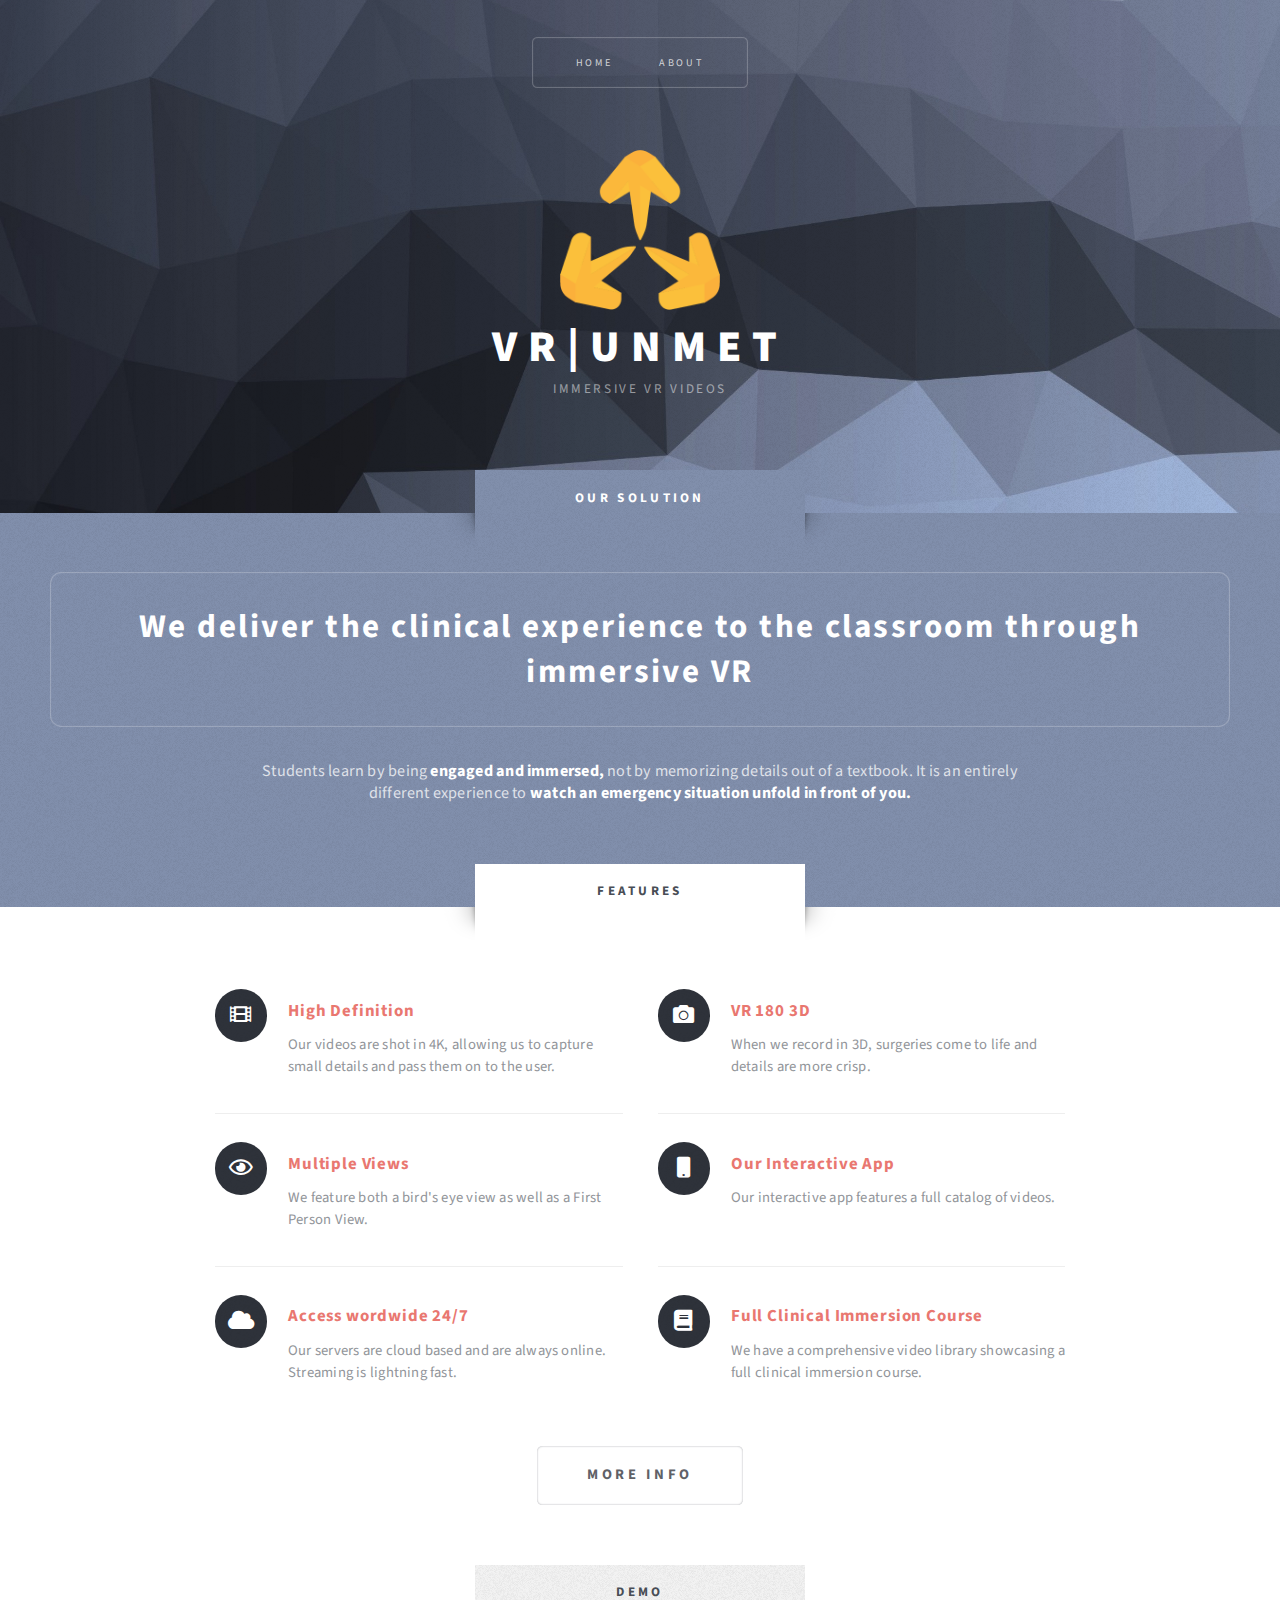
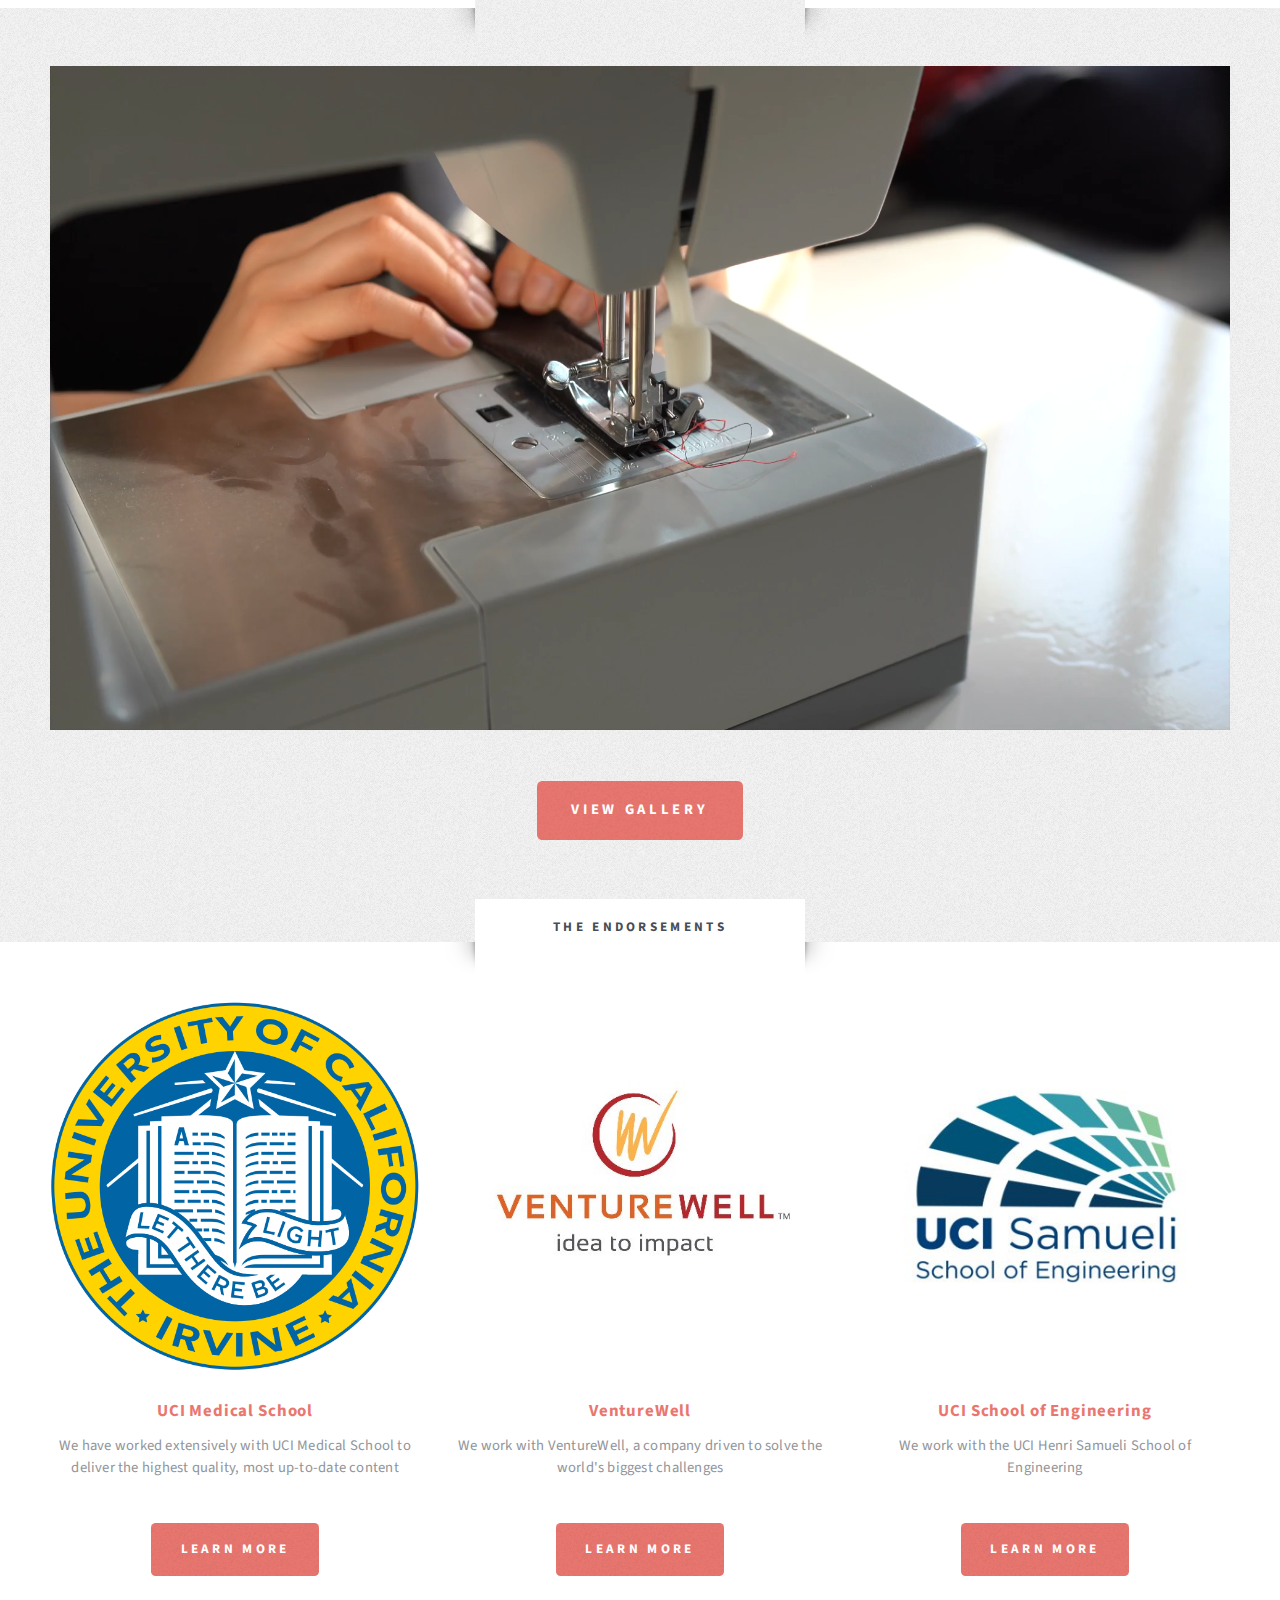
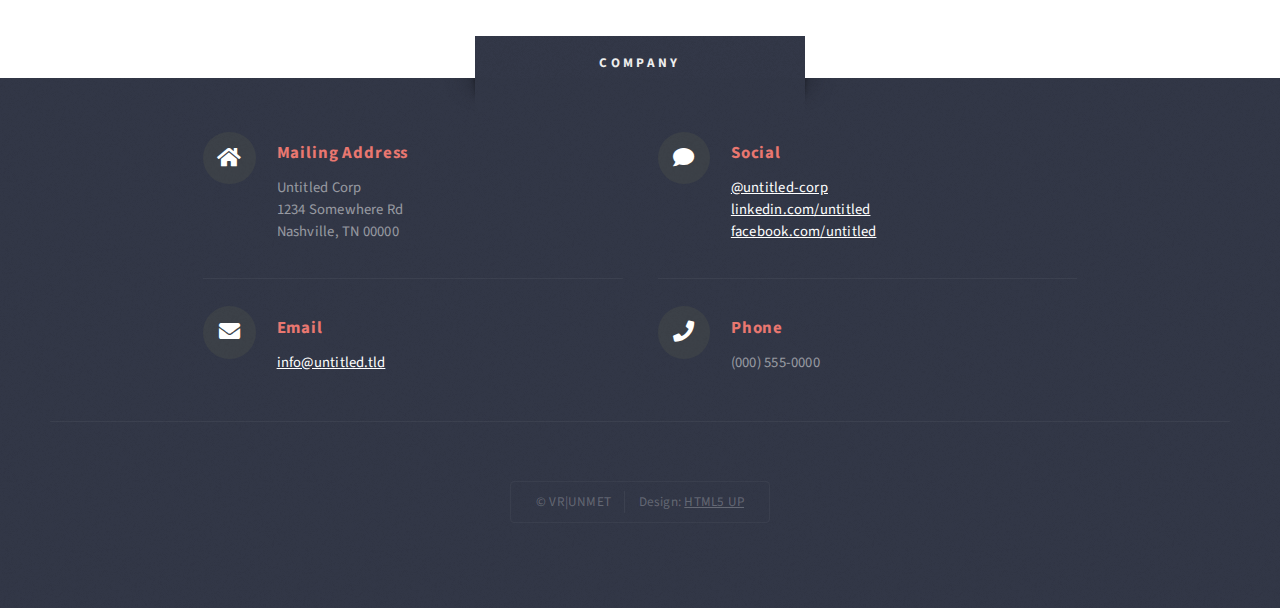
<file: index.html>
<!DOCTYPE HTML>
<!--
	Escape Velocity by HTML5 UP
	html5up.net | @ajlkn
	Free for personal and commercial use under the CCA 3.0 license (html5up.net/license)
-->
<html>
	<head>
		<title>VR|UNMET</title>
		<meta charset="utf-8" />
		<meta name="viewport" content="width=device-width, initial-scale=1, user-scalable=no" />
		<meta property="og:title" content="VR|UNMET">
		<meta property="og:image" content="images/polymesh_bg.jpg">
		
		<link rel="stylesheet" href="assets/css/main.css" />
	</head>
	<body class="homepage is-preload">
		<div id="page-wrapper">

			<!-- Header -->
				<section id="header" class="wrapper">

					<!-- Logo -->
						
					<!-- Nav -->
						<nav id="nav">
							<ul>
								<li class="current"><a href="index.html">Home</a></li>
								<!-- 
<li>
									<a href="#">Dropdown</a>
									<ul>
										<li><a href="#">Lorem ipsum</a></li>
										<li><a href="#">Magna veroeros</a></li>
										<li><a href="#">Etiam nisl</a></li>
										<li>
											<a href="#">Sed consequat</a>
											<ul>
												<li><a href="#">Lorem dolor</a></li>
												<li><a href="#">Amet consequat</a></li>
												<li><a href="#">Magna phasellus</a></li>
												<li><a href="#">Etiam nisl</a></li>
												<li><a href="#">Sed feugiat</a></li>
											</ul>
										</li>
										<li><a href="#">Nisl tempus</a></li>
									</ul>
								</li>
 -->
								<li><a href="about.html">About</a></li>
							</ul>
						</nav>

						<div id="logo">
							<div class="logo-div">
								<img class="logo-img" src="Logo.png">
							</div>
							<h1><a href="index.html">VR|UNMET</a></h1>
							<p>Immersive VR Videos</p>
						</div>


				</section>

			<!-- Intro -->
				<section id="intro" class="wrapper style1">
					<div class="title">Our Solution</div>
					<div class="container">
						<!-- <p class="style1">Students are widely limited in gaining clinical experience</p> -->
						<p class="style2">
							We deliver the clinical experience to the classroom through immersive VR<br class="mobile-hide" />
						</p>
						<p class="style3">Students learn by being <strong>engaged and immersed,</strong> not by memorizing details out of a textbook. It is an entirely different experience to <strong>watch an emergency situation unfold in front of you.</strong>
						<!--
						<ul class="actions">
							<li><a href="#" class="button style3 large">DEMO</a></li>
						</ul>
						-->
					</div>
				</section>

			<!-- Main -->
				<section id="main" class="wrapper style2">
					<div class="title">Features</div>
					<div class="container">
						<p class="style1"></p>

						<!-- Image
							<a href="#" class="image featured">
								<img src="images/pic01.jpg" alt="" />
							</a>
						-->

						<!-- Features -->
							<section id="features">
								<!-- 
								<header class="style1">
									<h2>Features</h2>
									<p>what sets us apart</p>
								</header>
								-->
								<div class="feature-list">
									<div class="row">
										<div class="col-6 col-12-medium">
											<section>
												<h3 class="icon solid fa-film">High Definition</h3>
												<p>Our videos are shot in 4K, allowing us to capture small details and pass them on to the user.</p>
											</section>
										</div>
										<div class="col-6 col-12-medium">
											<section>
												<h3 class="icon solid fa-camera">VR 180 3D</h3>
												<p>When we record in 3D, surgeries come to life and details are more crisp.</p>
											</section>
										</div>
										<div class="col-6 col-12-medium">
											<section>
												<h3 class="icon fa-eye">Multiple Views</h3>
												<p>We feature both a bird's eye view as well as a First Person View.</p>
											</section>
										</div>
										<div class="col-6 col-12-medium">
											<section>
												<h3 class="icon solid fa-mobile">Our Interactive App</h3>
												<p>Our interactive app features a full catalog of videos.</p>
											</section>
										</div>
										<div class="col-6 col-12-medium">
											<section>
												<h3 class="icon solid fa-cloud">Access wordwide 24/7</h3>
												<p>Our servers are cloud based and are always online. Streaming is lightning fast.</p>
											</section>
										</div>
										<div class="col-6 col-12-medium">
											<section>
												<h3 class="icon solid fa-book">Full Clinical Immersion Course</h3>
												<p>We have a comprehensive video library showcasing a full clinical immersion course.</p>
											</section>
										</div>
									</div>
								</div>
								<ul class="actions special">
									<!-- <li><a href="#" class="button style1 large">Get Started</a></li> -->
									<li><a href="about.html" class="button style2 large">More Info</a></li>
								</ul>
							</section>

					</div>
				</section>

			<!-- Demo -->
				<section id="demovideo" class="wrapper style3">
					<div class="title">Demo</div>
					<div class="container">
						<video autoplay muted loop>
							<source src="demovid.mp4" type="video/mp4">
							Your browser does not support HTML5 video
						</video>
					</div>
					<ul class="actions special">
						<li><a href="https://www.youtube.com/watch?v=zEWAMTnzPKs" class="button style1 large">View Gallery</a></li>
					</ul>
				</section>

			<!-- Highlights -->
				<section id="highlights" class="wrapper style2">
					<div class="title">The Endorsements</div>
					<div class="container">
						<div class="row aln-center">
							<div class="col-4 col-12-small">
								<section class="highlight">
									<a href="#" class="image featured"><img src="images/ucimedicine.png" alt="" /></a>
									<h3><a href="#">UCI Medical School</a></h3>
									<p>We have worked extensively with UCI Medical School to deliver the highest quality, most up-to-date content</p>
									<ul class="actions">
										<li><a href="https://www.som.uci.edu/" class="button style1">Learn More</a></li>
									</ul>
								</section>
							</div>
							<div class="col-4 col-12-small">
								<section class="highlight">
									<a href="#" class="image featured"><img src="images/venturewell.jpg" alt="" /></a>
									<h3><a href="#">VentureWell</a></h3>
									<p>We work with VentureWell, a company driven to solve the world's biggest challenges</p>
									<ul class="actions">
										<li><a href="https://venturewell.org/" class="button style1">Learn More</a></li>
									</ul>
								</section>
							</div>
							<div class="col-4 col-12-small">
								<section class="highlight">
									<a href="#" class="image featured"><img src="images/samueli.jpg" alt="" /></a>
									<h3><a href="#">UCI School of Engineering</a></h3>
									<p>We work with the UCI Henri Samueli School of Engineering</p>
									<ul class="actions">
										<li><a href="https://engineering.uci.edu/" class="button style1">Learn More</a></li>
									</ul>
								</section>
							</div>
						</div>
					</div>
				</section>

			<!-- Footer -->
				<section id="footer" class="wrapper">
					<div class="title">Company</div>
					<div class="container">
<!-- 
						<header class="style1">
							<h2>Want to get in touch?</h2>
						</header>
 -->
						<div class="row">

								<!-- Contact -->
									<section class="feature-list large">
										<div class="row">
											<div class="col-6 col-12-small">
												<section>
													<h3 class="icon solid fa-home">Mailing Address</h3>
													<p>
														Untitled Corp<br />
														1234 Somewhere Rd<br />
														Nashville, TN 00000
													</p>
												</section>
											</div>
											<div class="col-6 col-12-small">
												<section>
													<h3 class="icon solid fa-comment">Social</h3>
													<p>
														<a href="#">@untitled-corp</a><br />
														<a href="#">linkedin.com/untitled</a><br />
														<a href="#">facebook.com/untitled</a>
													</p>
												</section>
											</div>
											<div class="col-6 col-12-small">
												<section>
													<h3 class="icon solid fa-envelope">Email</h3>
													<p>
														<a href="#">info@untitled.tld</a>
													</p>
												</section>
											</div>
											<div class="col-6 col-12-small">
												<section>
													<h3 class="icon solid fa-phone">Phone</h3>
													<p>
														(000) 555-0000
													</p>
												</section>
											</div>
										</div>
									</section>

						</div>
						<div id="copyright">
							<ul>
								<li>&copy; VR|UNMET</li><li>Design: <a href="http://html5up.net">HTML5 UP</a></li>
							</ul>
						</div>
					</div>
				</section>

		</div>

		<!-- Scripts -->
			<script src="assets/js/jquery.min.js"></script>
			<script src="assets/js/jquery.dropotron.min.js"></script>
			<script src="assets/js/browser.min.js"></script>
			<script src="assets/js/breakpoints.min.js"></script>
			<script src="assets/js/util.js"></script>
			<script src="assets/js/main.js"></script>

	</body>
</html>
</file>
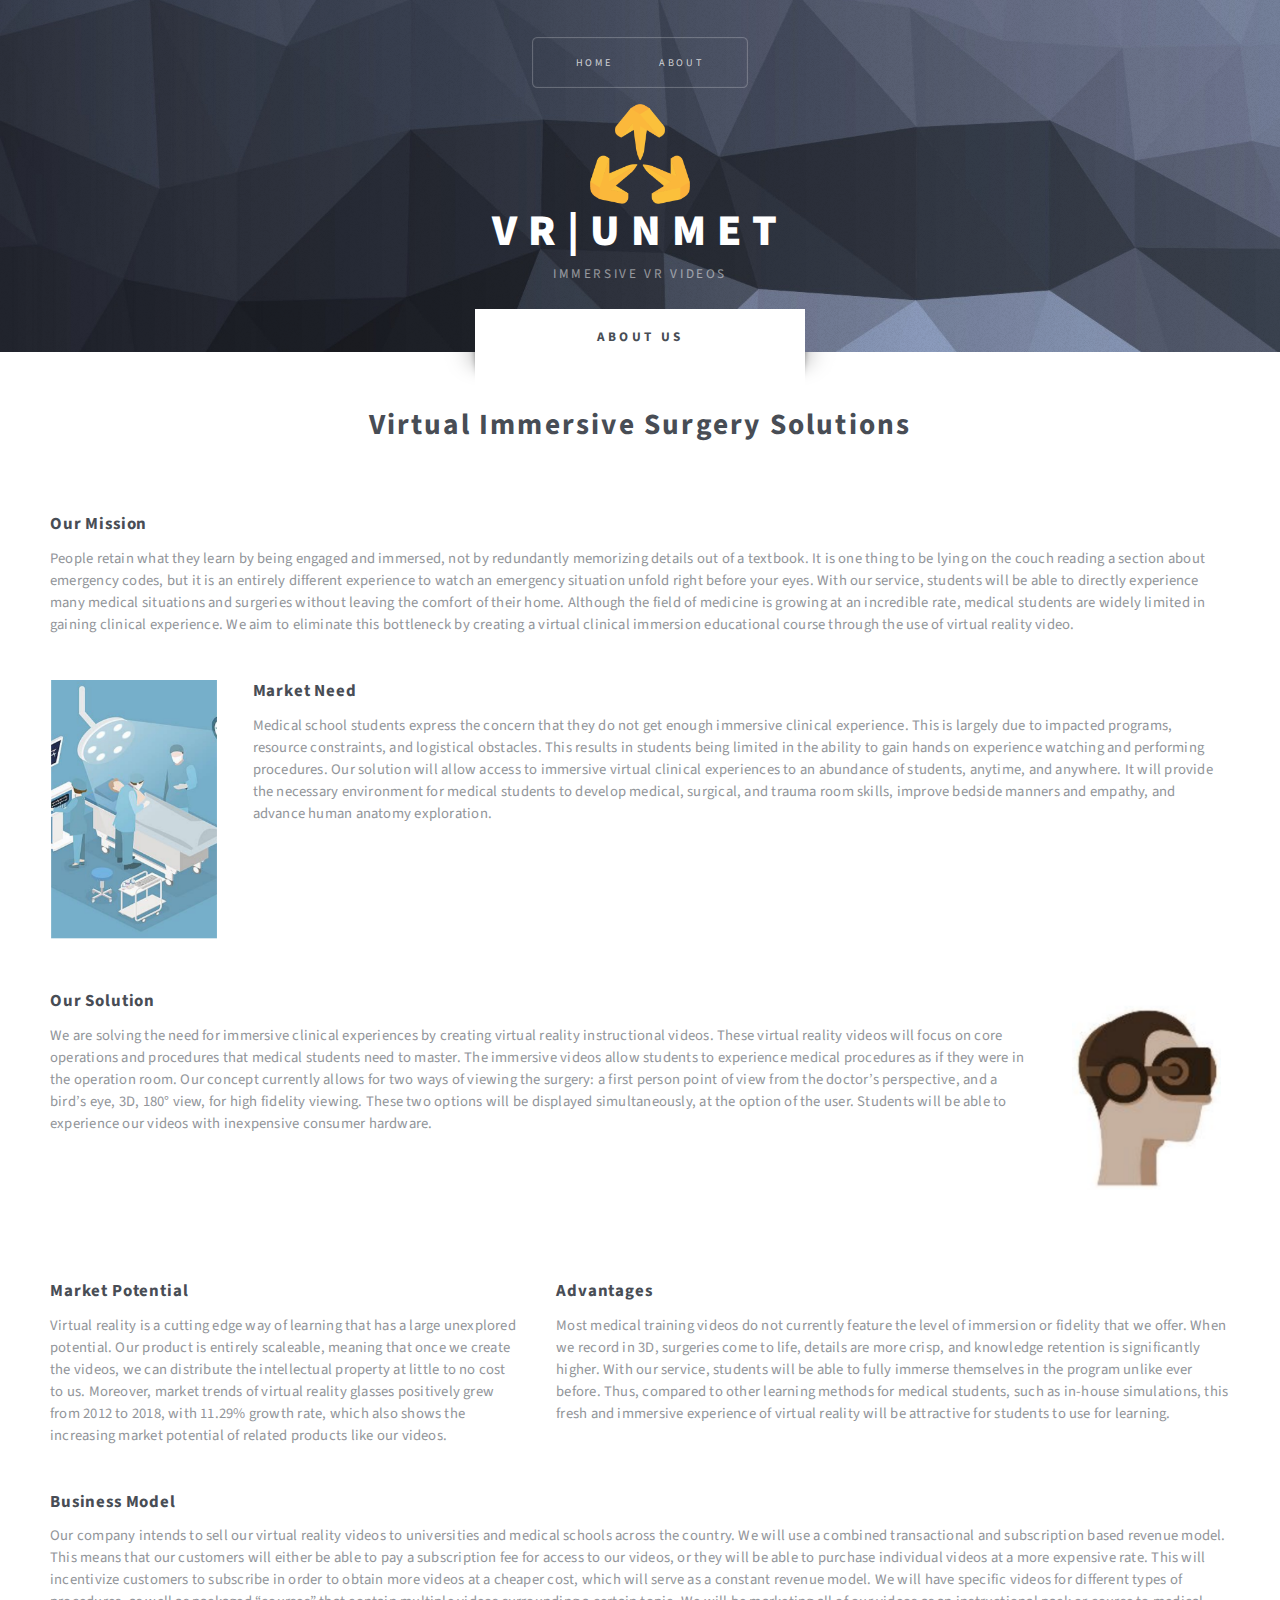
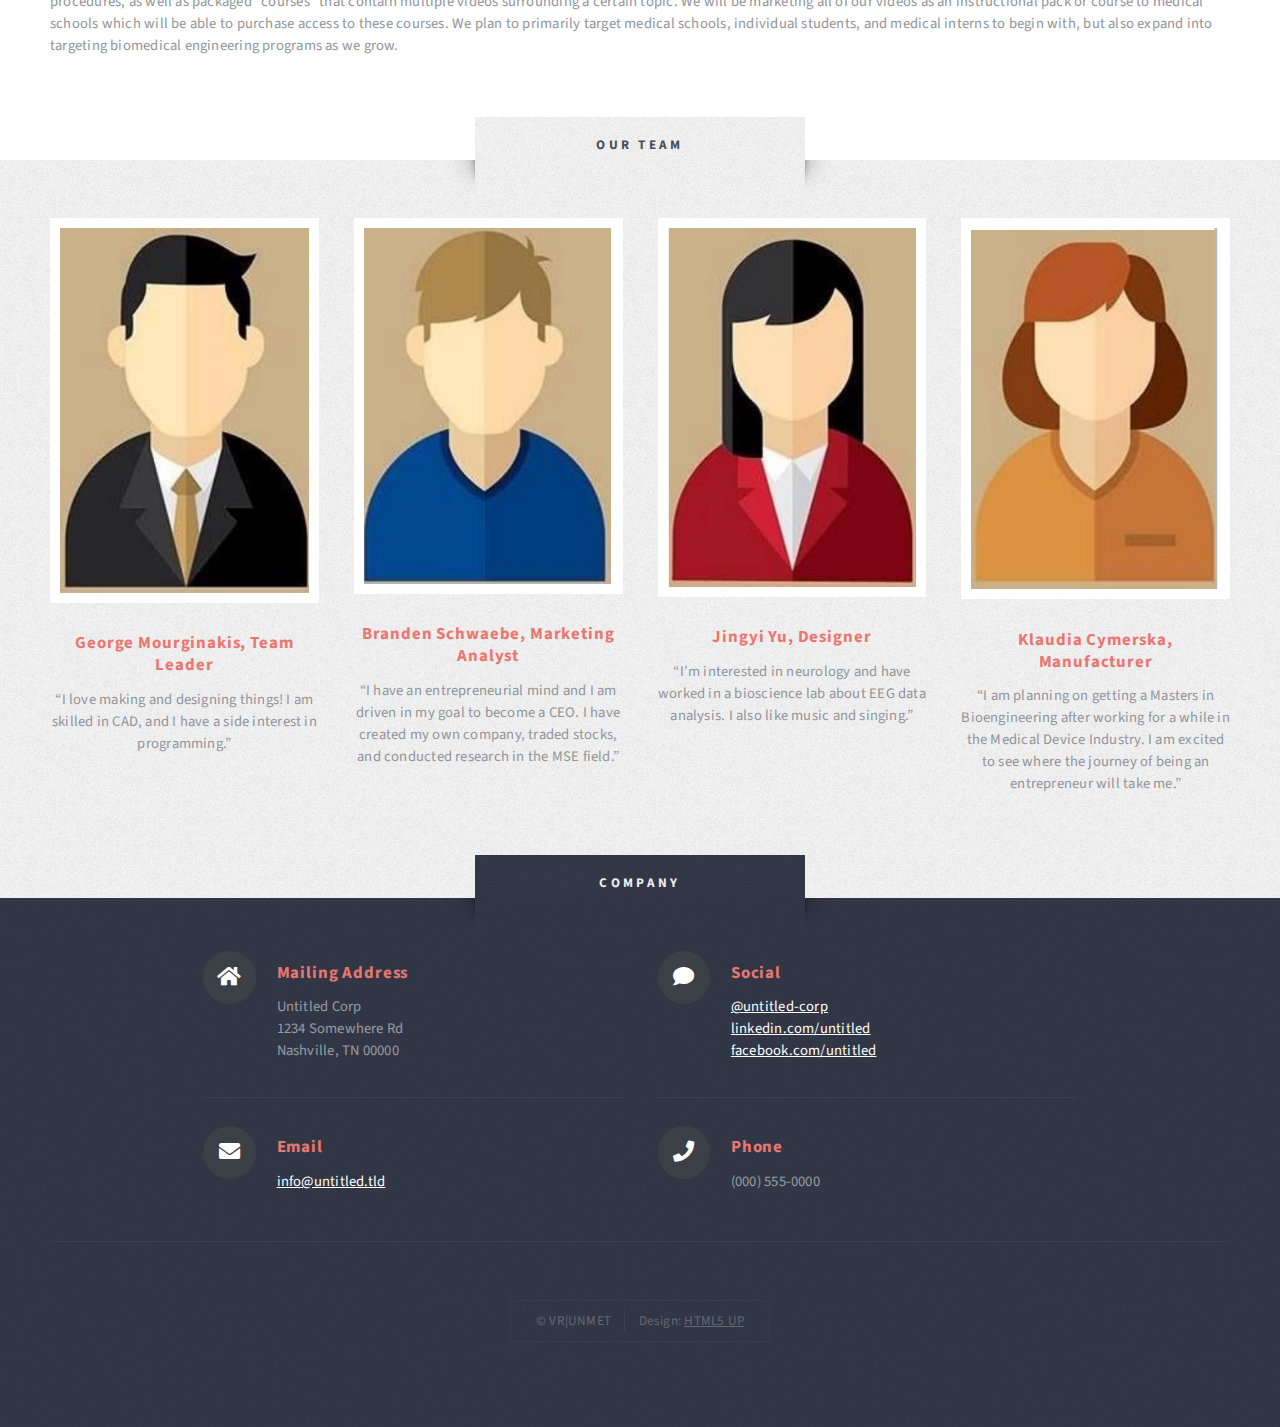
<file: about.html>
<!DOCTYPE HTML>
<!--
	Escape Velocity by HTML5 UP
	html5up.net | @ajlkn
	Free for personal and commercial use under the CCA 3.0 license (html5up.net/license)
-->
<html>
	<head>
		<title>No Sidebar - Escape Velocity by HTML5 UP</title>
		<meta charset="utf-8" />
		<meta name="viewport" content="width=device-width, initial-scale=1, user-scalable=no" />
		<link rel="stylesheet" href="assets/css/main.css" />
	</head>
	<body class="no-sidebar is-preload">
		<div id="page-wrapper">

			<!-- Header -->
				<section id="header" class="wrapper">

					<!-- Logo -->
						<div id="logo">
							<div class="logo-div">
								<img class="logo-img-about" src="Logo.png">
							</div>
							<h1><a href="index.html">VR|UNMET</a></h1>
							<p>Immersive VR Videos</p>
						</div>

					<!-- Nav -->
						<nav id="nav">
							<ul>
								<li><a href="index.html">Home</a></li>
<!-- 
								<li>
									<a href="#">Dropdown</a>
									<ul>
										<li><a href="#">Lorem ipsum</a></li>
										<li><a href="#">Magna veroeros</a></li>
										<li><a href="#">Etiam nisl</a></li>
										<li>
											<a href="#">Sed consequat</a>
											<ul>
												<li><a href="#">Lorem dolor</a></li>
												<li><a href="#">Amet consequat</a></li>
												<li><a href="#">Magna phasellus</a></li>
												<li><a href="#">Etiam nisl</a></li>
												<li><a href="#">Sed feugiat</a></li>
											</ul>
										</li>
										<li><a href="#">Nisl tempus</a></li>
									</ul>
								</li>
 -->
								<li class="current"><a href="about.html">About</a></li>
							</ul>
						</nav>

				</section>

			<!-- Main -->
				<div id="main" class="wrapper style2">
					<div class="title">About Us</div>
					<div class="container">

						<!-- Content -->
							<div id="content">
								<article class="box post">
									<header class="style1">
										<h2>Virtual Immersive Surgery Solutions</h2>
									</header>
									
									<div class="row">
										<div class="col-12-small col-12-medium col-12">
											<section>
												<h2 class="style1">Our Mission</h2>
												<p>People retain what they learn by being engaged and immersed, not by
												redundantly memorizing details out of a textbook. It is one thing to be lying
												on the couch reading a section about emergency codes, but it is an entirely
												different experience to watch an emergency situation unfold right before your
												eyes. With our service, students will be able to directly experience many
												medical situations and surgeries without leaving the comfort of their home.
												Although the field of medicine is growing at an incredible rate, medical
												students are widely limited in gaining clinical experience. We aim to
												eliminate this bottleneck by creating a virtual clinical immersion educational
												course through the use of virtual reality video.</p>
											</section>
										</div>
									</div>
									<br><br>
									
									<div class="row">
										<div class="col-4-medium col-8-small col-2">
											<section>
												<img class="image featured" src="images/surgery_room_vector.png" alt=""/>
											</section>
										</div>
										<div class="col-8-medium col-12-small col-10">
											<section>
												<h2 class="style1">Market Need</h2>
												<p>Medical school students express the concern that they do not get enough
												immersive clinical experience. This is largely due to impacted programs,
												resource constraints, and logistical obstacles. This results in students
												being limited in the ability to gain hands on experience watching and
												performing procedures. Our solution will allow access to immersive virtual
												clinical experiences to an abundance of students, anytime, and anywhere.
												It will provide the necessary environment for medical students to develop
												medical, surgical, and trauma room skills, improve bedside manners and empathy,
												and advance human anatomy exploration.</p>
											</section>
										</div>
									</div>
									<br>
									
									<div class="row">
										<div class="col-8-medium col-12-small col-10">
											<section>
												<h2 class="style1">Our Solution</h2>
												<p>We are solving the need for immersive clinical experiences by creating
												virtual reality instructional videos. These virtual reality videos will focus 
												on core operations and procedures that medical students need to master. The
												immersive videos allow students to experience medical procedures as if they were
												in the operation room. Our concept currently allows for two ways of viewing the
												surgery: a first person point of view from the doctor’s perspective, and a bird’s
												eye, 3D, 180° view, for high fidelity viewing. These two options will be displayed
												simultaneously, at the option of the user. Students will be able to experience our
												videos with inexpensive consumer hardware.</p>
											</section>
										</div>
										<div class="col-4-medium col-6-small col-2">
											<section>
												<img class="image featured" src="images/vr_vector.png" alt=""/>
											</section>
										</div>
									</div>
									<br><br>
									
									<div class="row">
										<div class="col-5-medium col-12-small col-5">
											<section>
												<h2 class="style1">Market Potential</h2>
												<p>Virtual reality is a cutting edge way of learning that has a large unexplored
												potential. Our product is entirely scaleable, meaning that once we create the videos,
												we can distribute the intellectual property at little to no cost to us. Moreover,
												market trends of virtual reality glasses positively grew from 2012 to 2018, with 11.29%
												growth rate, which also shows the increasing market potential of related products like
												our videos.</p>
											</section>
										</div>
										<div class="col-7-medium col-12-small col-7">
											<section>
												<h2 class="style1">Advantages</h2>
												<p>Most medical training videos do not currently feature the level of immersion
												or fidelity that we offer. When we record in 3D, surgeries come to life, details
												are more crisp, and knowledge retention is significantly higher. With our service,
												students will be able to fully immerse themselves in the program unlike ever before.
												Thus, compared to other learning methods for medical students, such as in-house
												simulations, this fresh and immersive experience of virtual reality will be attractive
												for students to use for learning.</p>
											</section>
										</div>
									</div>
									<br><br>

									<div class="row">
										<div class="col-12-medium col-12-small col-12">
											<section>
												<h2 class="style1">Business Model</h2>
												<p>Our company intends to sell our virtual reality videos to universities and medical
												schools across the country. We will use a combined transactional and subscription
												based revenue model. This means that our customers will either be able to pay a 
												subscription fee for access to our videos, or they will be able to purchase individual
												videos at a more expensive rate. This will incentivize customers to subscribe in order
												to obtain more videos at a cheaper cost, which will serve as a constant revenue model.
												We will have specific videos for different types of procedures, as well as packaged
												“courses” that contain multiple videos surrounding a certain topic. We will be marketing
												all of our videos as an instructional pack or course to medical schools which will be
												able to purchase access to these courses. We plan to primarily target medical schools,
												individual students, and medical interns to begin with, but also expand into targeting
												biomedical engineering programs as we grow.</p>
											</section>
										</div>
									</div>
																	
								</article>
								
							</div>

					</div>
				</div>

			<!-- Highlights -->
				<section id="highlights" class="wrapper style3">
					<div class="title">Our Team</div>
					<div class="container">
						<div class="row aln-center">
							<div class="col-3 col-3-large col-6-small">
								<section class="highlight">
									<a href="#" class="image featured"><img src="images/george_vector.png" alt="" /></a>
									<h3><a href="#">George Mourginakis, Team Leader</a></h3>
									<p>“I love making and designing things! I am skilled in CAD,
									and I have a side interest in programming.”</p>
								</section>
							</div>
							<div class="col-3 col-3-large col-6-small">
								<section class="highlight">
									<a href="#" class="image featured"><img src="images/branden_vector.png" alt="" /></a>
									<h3><a href="#">Branden Schwaebe, Marketing Analyst</a></h3>
									<p>“I have an entrepreneurial mind and I am driven in my
									goal to become a CEO. I have created my own company,
									traded stocks, and conducted research in the MSE field.”</p>
								</section>
							</div>
							<div class="col-3 col-3-large col-6-small">
								<section class="highlight">
									<a href="#" class="image featured"><img src="images/jingyi_vector.png" alt="" /></a>
									<h3><a href="#">Jingyi Yu, Designer</a></h3>
									<p>“I’m interested in neurology and have worked in a bioscience
									lab about EEG data analysis. I also like music and singing.”</p>
								</section>
							</div>
							<div class="col-3 col-3-large col-6-small">
								<section class="highlight">
									<a href="#" class="image featured"><img src="images/klaudia_vector.png" alt=""/></a>
									<h3><a href="#">Klaudia Cymerska, Manufacturer</a></h3>
									<p>“I am planning on getting a Masters in Bioengineering after
									working for a while in the Medical Device Industry. I am excited to
									see where the journey of being an entrepreneur will take me.”</p>
								</section>
							</div>
						</div>
					</div>
				</section>

			<!-- Footer -->
				<section id="footer" class="wrapper">
					<div class="title">Company</div>
					<div class="container">
<!-- 
						<header class="style1">
							<h2>Want to get in touch?</h2>
						</header>
 -->
						<div class="row">

								<!-- Contact -->
									<section class="feature-list large">
										<div class="row">
											<div class="col-6 col-12-small">
												<section>
													<h3 class="icon solid fa-home">Mailing Address</h3>
													<p>
														Untitled Corp<br />
														1234 Somewhere Rd<br />
														Nashville, TN 00000
													</p>
												</section>
											</div>
											<div class="col-6 col-12-small">
												<section>
													<h3 class="icon solid fa-comment">Social</h3>
													<p>
														<a href="#">@untitled-corp</a><br />
														<a href="#">linkedin.com/untitled</a><br />
														<a href="#">facebook.com/untitled</a>
													</p>
												</section>
											</div>
											<div class="col-6 col-12-small">
												<section>
													<h3 class="icon solid fa-envelope">Email</h3>
													<p>
														<a href="#">info@untitled.tld</a>
													</p>
												</section>
											</div>
											<div class="col-6 col-12-small">
												<section>
													<h3 class="icon solid fa-phone">Phone</h3>
													<p>
														(000) 555-0000
													</p>
												</section>
											</div>
										</div>
									</section>

						</div>
						<div id="copyright">
							<ul>
								<li>&copy; VR|UNMET</li><li>Design: <a href="http://html5up.net">HTML5 UP</a></li>
							</ul>
						</div>
					</div>
				</section>

		</div>

		<!-- Scripts -->
			<script src="assets/js/jquery.min.js"></script>
			<script src="assets/js/jquery.dropotron.min.js"></script>
			<script src="assets/js/browser.min.js"></script>
			<script src="assets/js/breakpoints.min.js"></script>
			<script src="assets/js/util.js"></script>
			<script src="assets/js/main.js"></script>

	</body>
</html>
</file>
<file: assets/css/main.css>
@import url("fontawesome-all.min.css");
@import url("https://fonts.googleapis.com/css?family=Source+Sans+Pro:400,400italic,700,900");

/*
	Escape Velocity by HTML5 UP
	html5up.net | @ajlkn
	Free for personal and commercial use under the CCA 3.0 license (html5up.net/license)
*/

html, body, div, span, applet, object,
iframe, h1, h2, h3, h4, h5, h6, p, blockquote,
pre, a, abbr, acronym, address, big, cite,
code, del, dfn, em, img, ins, kbd, q, s, samp,
small, strike, strong, sub, sup, tt, var, b,
u, i, center, dl, dt, dd, ol, ul, li, fieldset,
form, label, legend, table, caption, tbody,
tfoot, thead, tr, th, td, article, aside,
canvas, details, embed, figure, figcaption,
footer, header, hgroup, menu, nav, output, ruby,
section, summary, time, mark, audio, video {
	margin: 0;
	padding: 0;
	border: 0;
	font-size: 100%;
	font: inherit;
	vertical-align: baseline;}

article, aside, details, figcaption, figure,
footer, header, hgroup, menu, nav, section {
	display: block;}

body {
	line-height: 1;
}

ol, ul {
	list-style: none;
}

blockquote, q {
	quotes: none;
}

	blockquote:before, blockquote:after, q:before, q:after {
		content: '';
		content: none;
	}

table {
	border-collapse: collapse;
	border-spacing: 0;
}

body {
	-webkit-text-size-adjust: none;
}

mark {
	background-color: transparent;
	color: inherit;
}

input::-moz-focus-inner {
	border: 0;
	padding: 0;
}

input, select, textarea {
	-moz-appearance: none;
	-webkit-appearance: none;
	-ms-appearance: none;
	appearance: none;
}

/* Basic */

	@-ms-viewport {
		width: device-width;
	}

	html {
		box-sizing: border-box;
	}

	*, *:before, *:after {
		box-sizing: inherit;
	}

	body.is-preload *, body.is-preload *:before, body.is-preload *:after {
		-moz-animation: none !important;
		-webkit-animation: none !important;
		-ms-animation: none !important;
		animation: none !important;
		-moz-transition: none !important;
		-webkit-transition: none !important;
		-ms-transition: none !important;
		transition: none !important;
	}

	body, input, textarea, select {
		font-family: 'Source Sans Pro', sans-serif;
		font-weight: 400;
		color: #919499;
		font-size: 14pt;
		line-height: 1.75em;
		letter-spacing: 0.025em;
	}

	h1, h2, h3, h4, h5, h6 {
		font-weight: 700;
		color: #484d55;
	}

		h1 a, h2 a, h3 a, h4 a, h5 a, h6 a {
			color: inherit;
			text-decoration: none;
		}

	a {
		-moz-transition: color .25s ease-in-out;
		-webkit-transition: color .25s ease-in-out;
		-ms-transition: color .25s ease-in-out;
		transition: color .25s ease-in-out;
		text-decoration: underline;
		color: #717479;
	}

		a:hover {
			text-decoration: none;
		}

	strong, b {
		font-weight: 700;
		color: #484d55;
	}

	blockquote {
		border-left: solid 0.5em #ddd;
		padding: 1em 0 1em 2em;
		font-style: italic;
	}

	em, i {
		font-style: italic;
	}

	hr {
		border: 0;
		border-top: solid 1px #ddd;
		margin: 2em 0 2em 0;
	}

	sub {
		position: relative;
		top: 0.5em;
		font-size: 0.8em;
	}

	sup {
		position: relative;
		top: -0.5em;
		font-size: 0.8em;
	}

	.nobr {
		white-space: nowrap;
	}

	br.clear {
		clear: both;
	}

	p, ul, ol, dl, table, blockquote, form {
		margin-bottom: 2em;
	}

/* Container */

	.container {
		margin: 0 auto;
		max-width: 100%;
		width: 68em;
	}

		@media screen and (max-width: 1680px) {

			.container {
				width: 70em;
			}

		}

		@media screen and (max-width: 1280px) {

			.container {
				width: calc(100% - 100px);
			}

		}

		@media screen and (max-width: 980px) {

			.container {
				width: calc(100% - 100px);
			}

		}

		@media screen and (max-width: 736px) {

			.container {
				width: calc(100%);
			}

		}

/* Row */

	.row {
		display: flex;
		flex-wrap: wrap;
		box-sizing: border-box;
		align-items: stretch;
	}

		.row > * {
			box-sizing: border-box;
		}

		.row.gtr-uniform > * > :last-child {
			margin-bottom: 0;
		}

		.row.aln-left {
			justify-content: flex-start;
		}

		.row.aln-center {
			justify-content: center;
		}

		.row.aln-right {
			justify-content: flex-end;
		}

		.row.aln-top {
			align-items: flex-start;
		}

		.row.aln-middle {
			align-items: center;
		}

		.row.aln-bottom {
			align-items: flex-end;
		}

		.row > .imp {
			order: -1;
		}

		.row > .col-1 {
			width: 8.33333%;
		}

		.row > .off-1 {
			margin-left: 8.33333%;
		}

		.row > .col-2 {
			width: 16.66667%;
		}

		.row > .off-2 {
			margin-left: 16.66667%;
		}

		.row > .col-3 {
			width: 25%;
		}

		.row > .off-3 {
			margin-left: 25%;
		}

		.row > .col-4 {
			width: 33.33333%;
		}

		.row > .off-4 {
			margin-left: 33.33333%;
		}

		.row > .col-5 {
			width: 41.66667%;
		}

		.row > .off-5 {
			margin-left: 41.66667%;
		}

		.row > .col-6 {
			width: 50%;
		}

		.row > .off-6 {
			margin-left: 50%;
		}

		.row > .col-7 {
			width: 58.33333%;
		}

		.row > .off-7 {
			margin-left: 58.33333%;
		}

		.row > .col-8 {
			width: 66.66667%;
		}

		.row > .off-8 {
			margin-left: 66.66667%;
		}

		.row > .col-9 {
			width: 75%;
		}

		.row > .off-9 {
			margin-left: 75%;
		}

		.row > .col-10 {
			width: 83.33333%;
		}

		.row > .off-10 {
			margin-left: 83.33333%;
		}

		.row > .col-11 {
			width: 91.66667%;
		}

		.row > .off-11 {
			margin-left: 91.66667%;
		}

		.row > .col-12 {
			width: 100%;
		}

		.row > .off-12 {
			margin-left: 100%;
		}

		.row.gtr-0 {
			margin-top: 0px;
			margin-left: 0px;
		}

			.row.gtr-0 > * {
				padding: 0px 0 0 0px;
			}

			.row.gtr-0.gtr-uniform {
				margin-top: 0px;
			}

				.row.gtr-0.gtr-uniform > * {
					padding-top: 0px;
				}

		.row.gtr-25 {
			margin-top: -12.5px;
			margin-left: -12.5px;
		}

			.row.gtr-25 > * {
				padding: 12.5px 0 0 12.5px;
			}

			.row.gtr-25.gtr-uniform {
				margin-top: -12.5px;
			}

				.row.gtr-25.gtr-uniform > * {
					padding-top: 12.5px;
				}

		.row.gtr-50 {
			margin-top: -25px;
			margin-left: -25px;
		}

			.row.gtr-50 > * {
				padding: 25px 0 0 25px;
			}

			.row.gtr-50.gtr-uniform {
				margin-top: -25px;
			}

				.row.gtr-50.gtr-uniform > * {
					padding-top: 25px;
				}

		.row {
			margin-top: -50px;
			margin-left: -50px;
		}

			.row > * {
				padding: 50px 0 0 50px;
			}

			.row.gtr-uniform {
				margin-top: -50px;
			}

				.row.gtr-uniform > * {
					padding-top: 50px;
				}

		.row.gtr-150 {
			margin-top: -75px;
			margin-left: -75px;
		}

			.row.gtr-150 > * {
				padding: 75px 0 0 75px;
			}

			.row.gtr-150.gtr-uniform {
				margin-top: -75px;
			}

				.row.gtr-150.gtr-uniform > * {
					padding-top: 75px;
				}

		.row.gtr-200 {
			margin-top: -100px;
			margin-left: -100px;
		}

			.row.gtr-200 > * {
				padding: 100px 0 0 100px;
			}

			.row.gtr-200.gtr-uniform {
				margin-top: -100px;
			}

				.row.gtr-200.gtr-uniform > * {
					padding-top: 100px;
				}

		@media screen and (max-width: 1680px) {

			.row {
				display: flex;
				flex-wrap: wrap;
				box-sizing: border-box;
				align-items: stretch;
			}

				.row > * {
					box-sizing: border-box;
				}

				.row.gtr-uniform > * > :last-child {
					margin-bottom: 0;
				}

				.row.aln-left {
					justify-content: flex-start;
				}

				.row.aln-center {
					justify-content: center;
				}

				.row.aln-right {
					justify-content: flex-end;
				}

				.row.aln-top {
					align-items: flex-start;
				}

				.row.aln-middle {
					align-items: center;
				}

				.row.aln-bottom {
					align-items: flex-end;
				}

				.row > .imp-xlarge {
					order: -1;
				}

				.row > .col-1-xlarge {
					width: 8.33333%;
				}

				.row > .off-1-xlarge {
					margin-left: 8.33333%;
				}

				.row > .col-2-xlarge {
					width: 16.66667%;
				}

				.row > .off-2-xlarge {
					margin-left: 16.66667%;
				}

				.row > .col-3-xlarge {
					width: 25%;
				}

				.row > .off-3-xlarge {
					margin-left: 25%;
				}

				.row > .col-4-xlarge {
					width: 33.33333%;
				}

				.row > .off-4-xlarge {
					margin-left: 33.33333%;
				}

				.row > .col-5-xlarge {
					width: 41.66667%;
				}

				.row > .off-5-xlarge {
					margin-left: 41.66667%;
				}

				.row > .col-6-xlarge {
					width: 50%;
				}

				.row > .off-6-xlarge {
					margin-left: 50%;
				}

				.row > .col-7-xlarge {
					width: 58.33333%;
				}

				.row > .off-7-xlarge {
					margin-left: 58.33333%;
				}

				.row > .col-8-xlarge {
					width: 66.66667%;
				}

				.row > .off-8-xlarge {
					margin-left: 66.66667%;
				}

				.row > .col-9-xlarge {
					width: 75%;
				}

				.row > .off-9-xlarge {
					margin-left: 75%;
				}

				.row > .col-10-xlarge {
					width: 83.33333%;
				}

				.row > .off-10-xlarge {
					margin-left: 83.33333%;
				}

				.row > .col-11-xlarge {
					width: 91.66667%;
				}

				.row > .off-11-xlarge {
					margin-left: 91.66667%;
				}

				.row > .col-12-xlarge {
					width: 100%;
				}

				.row > .off-12-xlarge {
					margin-left: 100%;
				}

				.row.gtr-0 {
					margin-top: 0px;
					margin-left: 0px;
				}

					.row.gtr-0 > * {
						padding: 0px 0 0 0px;
					}

					.row.gtr-0.gtr-uniform {
						margin-top: 0px;
					}

						.row.gtr-0.gtr-uniform > * {
							padding-top: 0px;
						}

				.row.gtr-25 {
					margin-top: -12.5px;
					margin-left: -12.5px;
				}

					.row.gtr-25 > * {
						padding: 12.5px 0 0 12.5px;
					}

					.row.gtr-25.gtr-uniform {
						margin-top: -12.5px;
					}

						.row.gtr-25.gtr-uniform > * {
							padding-top: 12.5px;
						}

				.row.gtr-50 {
					margin-top: -25px;
					margin-left: -25px;
				}

					.row.gtr-50 > * {
						padding: 25px 0 0 25px;
					}

					.row.gtr-50.gtr-uniform {
						margin-top: -25px;
					}

						.row.gtr-50.gtr-uniform > * {
							padding-top: 25px;
						}

				.row {
					margin-top: -50px;
					margin-left: -50px;
				}

					.row > * {
						padding: 50px 0 0 50px;
					}

					.row.gtr-uniform {
						margin-top: -50px;
					}

						.row.gtr-uniform > * {
							padding-top: 50px;
						}

				.row.gtr-150 {
					margin-top: -75px;
					margin-left: -75px;
				}

					.row.gtr-150 > * {
						padding: 75px 0 0 75px;
					}

					.row.gtr-150.gtr-uniform {
						margin-top: -75px;
					}

						.row.gtr-150.gtr-uniform > * {
							padding-top: 75px;
						}

				.row.gtr-200 {
					margin-top: -100px;
					margin-left: -100px;
				}

					.row.gtr-200 > * {
						padding: 100px 0 0 100px;
					}

					.row.gtr-200.gtr-uniform {
						margin-top: -100px;
					}

						.row.gtr-200.gtr-uniform > * {
							padding-top: 100px;
						}

		}

		@media screen and (max-width: 1280px) {

			.row {
				display: flex;
				flex-wrap: wrap;
				box-sizing: border-box;
				align-items: stretch;
			}

				.row > * {
					box-sizing: border-box;
				}

				.row.gtr-uniform > * > :last-child {
					margin-bottom: 0;
				}

				.row.aln-left {
					justify-content: flex-start;
				}

				.row.aln-center {
					justify-content: center;
				}

				.row.aln-right {
					justify-content: flex-end;
				}

				.row.aln-top {
					align-items: flex-start;
				}

				.row.aln-middle {
					align-items: center;
				}

				.row.aln-bottom {
					align-items: flex-end;
				}

				.row > .imp-large {
					order: -1;
				}

				.row > .col-1-large {
					width: 8.33333%;
				}

				.row > .off-1-large {
					margin-left: 8.33333%;
				}

				.row > .col-2-large {
					width: 16.66667%;
				}

				.row > .off-2-large {
					margin-left: 16.66667%;
				}

				.row > .col-3-large {
					width: 25%;
				}

				.row > .off-3-large {
					margin-left: 25%;
				}

				.row > .col-4-large {
					width: 33.33333%;
				}

				.row > .off-4-large {
					margin-left: 33.33333%;
				}

				.row > .col-5-large {
					width: 41.66667%;
				}

				.row > .off-5-large {
					margin-left: 41.66667%;
				}

				.row > .col-6-large {
					width: 50%;
				}

				.row > .off-6-large {
					margin-left: 50%;
				}

				.row > .col-7-large {
					width: 58.33333%;
				}

				.row > .off-7-large {
					margin-left: 58.33333%;
				}

				.row > .col-8-large {
					width: 66.66667%;
				}

				.row > .off-8-large {
					margin-left: 66.66667%;
				}

				.row > .col-9-large {
					width: 75%;
				}

				.row > .off-9-large {
					margin-left: 75%;
				}

				.row > .col-10-large {
					width: 83.33333%;
				}

				.row > .off-10-large {
					margin-left: 83.33333%;
				}

				.row > .col-11-large {
					width: 91.66667%;
				}

				.row > .off-11-large {
					margin-left: 91.66667%;
				}

				.row > .col-12-large {
					width: 100%;
				}

				.row > .off-12-large {
					margin-left: 100%;
				}

				.row.gtr-0 {
					margin-top: 0px;
					margin-left: 0px;
				}

					.row.gtr-0 > * {
						padding: 0px 0 0 0px;
					}

					.row.gtr-0.gtr-uniform {
						margin-top: 0px;
					}

						.row.gtr-0.gtr-uniform > * {
							padding-top: 0px;
						}

				.row.gtr-25 {
					margin-top: -8.75px;
					margin-left: -8.75px;
				}

					.row.gtr-25 > * {
						padding: 8.75px 0 0 8.75px;
					}

					.row.gtr-25.gtr-uniform {
						margin-top: -8.75px;
					}

						.row.gtr-25.gtr-uniform > * {
							padding-top: 8.75px;
						}

				.row.gtr-50 {
					margin-top: -17.5px;
					margin-left: -17.5px;
				}

					.row.gtr-50 > * {
						padding: 17.5px 0 0 17.5px;
					}

					.row.gtr-50.gtr-uniform {
						margin-top: -17.5px;
					}

						.row.gtr-50.gtr-uniform > * {
							padding-top: 17.5px;
						}

				.row {
					margin-top: -35px;
					margin-left: -35px;
				}

					.row > * {
						padding: 35px 0 0 35px;
					}

					.row.gtr-uniform {
						margin-top: -35px;
					}

						.row.gtr-uniform > * {
							padding-top: 35px;
						}

				.row.gtr-150 {
					margin-top: -52.5px;
					margin-left: -52.5px;
				}

					.row.gtr-150 > * {
						padding: 52.5px 0 0 52.5px;
					}

					.row.gtr-150.gtr-uniform {
						margin-top: -52.5px;
					}

						.row.gtr-150.gtr-uniform > * {
							padding-top: 52.5px;
						}

				.row.gtr-200 {
					margin-top: -70px;
					margin-left: -70px;
				}

					.row.gtr-200 > * {
						padding: 70px 0 0 70px;
					}

					.row.gtr-200.gtr-uniform {
						margin-top: -70px;
					}

						.row.gtr-200.gtr-uniform > * {
							padding-top: 70px;
						}

		}

		@media screen and (max-width: 980px) {

			.row {
				display: flex;
				flex-wrap: wrap;
				box-sizing: border-box;
				align-items: stretch;
			}

				.row > * {
					box-sizing: border-box;
				}

				.row.gtr-uniform > * > :last-child {
					margin-bottom: 0;
				}

				.row.aln-left {
					justify-content: flex-start;
				}

				.row.aln-center {
					justify-content: center;
				}

				.row.aln-right {
					justify-content: flex-end;
				}

				.row.aln-top {
					align-items: flex-start;
				}

				.row.aln-middle {
					align-items: center;
				}

				.row.aln-bottom {
					align-items: flex-end;
				}

				.row > .imp-medium {
					order: -1;
				}

				.row > .col-1-medium {
					width: 8.33333%;
				}

				.row > .off-1-medium {
					margin-left: 8.33333%;
				}

				.row > .col-2-medium {
					width: 16.66667%;
				}

				.row > .off-2-medium {
					margin-left: 16.66667%;
				}

				.row > .col-3-medium {
					width: 25%;
				}

				.row > .off-3-medium {
					margin-left: 25%;
				}

				.row > .col-4-medium {
					width: 33.33333%;
				}

				.row > .off-4-medium {
					margin-left: 33.33333%;
				}

				.row > .col-5-medium {
					width: 41.66667%;
				}

				.row > .off-5-medium {
					margin-left: 41.66667%;
				}

				.row > .col-6-medium {
					width: 50%;
				}

				.row > .off-6-medium {
					margin-left: 50%;
				}

				.row > .col-7-medium {
					width: 58.33333%;
				}

				.row > .off-7-medium {
					margin-left: 58.33333%;
				}

				.row > .col-8-medium {
					width: 66.66667%;
				}

				.row > .off-8-medium {
					margin-left: 66.66667%;
				}

				.row > .col-9-medium {
					width: 75%;
				}

				.row > .off-9-medium {
					margin-left: 75%;
				}

				.row > .col-10-medium {
					width: 83.33333%;
				}

				.row > .off-10-medium {
					margin-left: 83.33333%;
				}

				.row > .col-11-medium {
					width: 91.66667%;
				}

				.row > .off-11-medium {
					margin-left: 91.66667%;
				}

				.row > .col-12-medium {
					width: 100%;
				}

				.row > .off-12-medium {
					margin-left: 100%;
				}

				.row.gtr-0 {
					margin-top: 0px;
					margin-left: 0px;
				}

					.row.gtr-0 > * {
						padding: 0px 0 0 0px;
					}

					.row.gtr-0.gtr-uniform {
						margin-top: 0px;
					}

						.row.gtr-0.gtr-uniform > * {
							padding-top: 0px;
						}

				.row.gtr-25 {
					margin-top: -12.5px;
					margin-left: -12.5px;
				}

					.row.gtr-25 > * {
						padding: 12.5px 0 0 12.5px;
					}

					.row.gtr-25.gtr-uniform {
						margin-top: -12.5px;
					}

						.row.gtr-25.gtr-uniform > * {
							padding-top: 12.5px;
						}

				.row.gtr-50 {
					margin-top: -25px;
					margin-left: -25px;
				}

					.row.gtr-50 > * {
						padding: 25px 0 0 25px;
					}

					.row.gtr-50.gtr-uniform {
						margin-top: -25px;
					}

						.row.gtr-50.gtr-uniform > * {
							padding-top: 25px;
						}

				.row {
					margin-top: -50px;
					margin-left: -50px;
				}

					.row > * {
						padding: 50px 0 0 50px;
					}

					.row.gtr-uniform {
						margin-top: -50px;
					}

						.row.gtr-uniform > * {
							padding-top: 50px;
						}

				.row.gtr-150 {
					margin-top: -75px;
					margin-left: -75px;
				}

					.row.gtr-150 > * {
						padding: 75px 0 0 75px;
					}

					.row.gtr-150.gtr-uniform {
						margin-top: -75px;
					}

						.row.gtr-150.gtr-uniform > * {
							padding-top: 75px;
						}

				.row.gtr-200 {
					margin-top: -100px;
					margin-left: -100px;
				}

					.row.gtr-200 > * {
						padding: 100px 0 0 100px;
					}

					.row.gtr-200.gtr-uniform {
						margin-top: -100px;
					}

						.row.gtr-200.gtr-uniform > * {
							padding-top: 100px;
						}

		}

		@media screen and (max-width: 736px) {

			.row {
				display: flex;
				flex-wrap: wrap;
				box-sizing: border-box;
				align-items: stretch;
			}

				.row > * {
					box-sizing: border-box;
				}

				.row.gtr-uniform > * > :last-child {
					margin-bottom: 0;
				}

				.row.aln-left {
					justify-content: flex-start;
				}

				.row.aln-center {
					justify-content: center;
				}

				.row.aln-right {
					justify-content: flex-end;
				}

				.row.aln-top {
					align-items: flex-start;
				}

				.row.aln-middle {
					align-items: center;
				}

				.row.aln-bottom {
					align-items: flex-end;
				}

				.row > .imp-small {
					order: -1;
				}

				.row > .col-1-small {
					width: 8.33333%;
				}

				.row > .off-1-small {
					margin-left: 8.33333%;
				}

				.row > .col-2-small {
					width: 16.66667%;
				}

				.row > .off-2-small {
					margin-left: 16.66667%;
				}

				.row > .col-3-small {
					width: 25%;
				}

				.row > .off-3-small {
					margin-left: 25%;
				}

				.row > .col-4-small {
					width: 33.33333%;
				}

				.row > .off-4-small {
					margin-left: 33.33333%;
				}

				.row > .col-5-small {
					width: 41.66667%;
				}

				.row > .off-5-small {
					margin-left: 41.66667%;
				}

				.row > .col-6-small {
					width: 50%;
				}

				.row > .off-6-small {
					margin-left: 50%;
				}

				.row > .col-7-small {
					width: 58.33333%;
				}

				.row > .off-7-small {
					margin-left: 58.33333%;
				}

				.row > .col-8-small {
					width: 66.66667%;
				}

				.row > .off-8-small {
					margin-left: 66.66667%;
				}

				.row > .col-9-small {
					width: 75%;
				}

				.row > .off-9-small {
					margin-left: 75%;
				}

				.row > .col-10-small {
					width: 83.33333%;
				}

				.row > .off-10-small {
					margin-left: 83.33333%;
				}

				.row > .col-11-small {
					width: 91.66667%;
				}

				.row > .off-11-small {
					margin-left: 91.66667%;
				}

				.row > .col-12-small {
					width: 100%;
				}

				.row > .off-12-small {
					margin-left: 100%;
				}

				.row.gtr-0 {
					margin-top: 0px;
					margin-left: 0px;
				}

					.row.gtr-0 > * {
						padding: 0px 0 0 0px;
					}

					.row.gtr-0.gtr-uniform {
						margin-top: 0px;
					}

						.row.gtr-0.gtr-uniform > * {
							padding-top: 0px;
						}

				.row.gtr-25 {
					margin-top: -7.5px;
					margin-left: -7.5px;
				}

					.row.gtr-25 > * {
						padding: 7.5px 0 0 7.5px;
					}

					.row.gtr-25.gtr-uniform {
						margin-top: -7.5px;
					}

						.row.gtr-25.gtr-uniform > * {
							padding-top: 7.5px;
						}

				.row.gtr-50 {
					margin-top: -15px;
					margin-left: -15px;
				}

					.row.gtr-50 > * {
						padding: 15px 0 0 15px;
					}

					.row.gtr-50.gtr-uniform {
						margin-top: -15px;
					}

						.row.gtr-50.gtr-uniform > * {
							padding-top: 15px;
						}

				.row {
					margin-top: -30px;
					margin-left: -30px;
				}

					.row > * {
						padding: 30px 0 0 30px;
					}

					.row.gtr-uniform {
						margin-top: -30px;
					}

						.row.gtr-uniform > * {
							padding-top: 30px;
						}

				.row.gtr-150 {
					margin-top: -45px;
					margin-left: -45px;
				}

					.row.gtr-150 > * {
						padding: 45px 0 0 45px;
					}

					.row.gtr-150.gtr-uniform {
						margin-top: -45px;
					}

						.row.gtr-150.gtr-uniform > * {
							padding-top: 45px;
						}

				.row.gtr-200 {
					margin-top: -60px;
					margin-left: -60px;
				}

					.row.gtr-200 > * {
						padding: 60px 0 0 60px;
					}

					.row.gtr-200.gtr-uniform {
						margin-top: -60px;
					}

						.row.gtr-200.gtr-uniform > * {
							padding-top: 60px;
						}

		}

/* Section/Article */

	section,
	article {
		margin: 0 0 4em 0;
	}

	section > :last-child,
	article > :last-child,
	section:last-child,
	article:last-child {
		margin-bottom: 0;
	}

	header.style1 {
		text-align: center;
		padding: 3em 0 3em 0;
	}

		header.style1 h2 {
			font-weight: 700;
			font-size: 2em;
			letter-spacing: 0.075em;
			line-height: 1.5em;
		}

		header.style1 p {
			color: #b1b4b9;
			display: block;
			margin: 1.15em 0 0 0;
			font-size: 1.3em;
			letter-spacing: 0.075em;
			line-height: 1.5em;
		}

/* Table */

	table {
		width: 100%;
	}

		table.default {
			width: 100%;
		}

			table.default tbody tr:nth-child(2n+2) {
				background: #f4f4f4;
			}

			table.default td {
				padding: 0.5em 1em 0.5em 1em;
			}

			table.default th {
				text-align: left;
				font-weight: 400;
				padding: 0.5em 1em 0.5em 1em;
			}

			table.default thead {
				background: #484d55;
				color: #fff;
			}

			table.default tfoot {
				background: #eee;
			}

/* Form */

	form label {
		display: block;
		font-weight: 700;
		color: #484d55;
		margin: 0.25em 0 0.5em 0;
	}

	form input[type="text"],
	form input[type="email"],
	form input[type="password"],
	form select,
	form textarea {
		-moz-transition: all .25s ease-in-out;
		-webkit-transition: all .25s ease-in-out;
		-ms-transition: all .25s ease-in-out;
		transition: all .25s ease-in-out;
		-webkit-appearance: none;
		display: block;
		border: 0;
		background: #eee;
		box-shadow: inset 0px 0px 1px 0px #a0a1a7;
		border-radius: 0.35em;
		width: 100%;
		padding: 0.75em 1em 0.75em 1em;
	}

		form input[type="text"]:focus,
		form input[type="email"]:focus,
		form input[type="password"]:focus,
		form select:focus,
		form textarea:focus {
			background: #f8f8f8;
		}

	form input[type="text"],
	form input[type="email"]
	input[type="password"] {
		line-height: 1em;
	}

	form select {
		line-height: 1em;
	}

	form textarea {
		min-height: 8em;
	}

	form ul.actions {
		margin-top: 0;
	}

	form ::-webkit-input-placeholder {
		color: #555 !important;
		font-style: italic;
		line-height: 1.35em;
	}

	form :-moz-placeholder {
		color: #555 !important;
		font-style: italic;
	}

	form ::-moz-placeholder {
		color: #555 !important;
		font-style: italic;
	}

	form :-ms-input-placeholder {
		color: #555 !important;
		font-style: italic;
	}

	form ::-moz-focus-inner {
		border: 0;
	}

/* Image */

	.image {
		display: inline-block;
	}

		.image img {
			display: block;
			width: 100%;
		}

		.image.fit {
			display: block;
			width: 100%;
		}

		.image.left {
			float: left;
			margin: 0 2em 2em 0;
		}

		.image.centered {
			display: block;
			margin: 0 0 2em 0;
		}

			.image.centered img {
				margin: 0 auto;
				width: auto;
			}

		.image.featured {
			display: block;
			width: 100%;
			margin: 0 0 2em 0;
		}

/* Button */

	input[type="button"],
	input[type="submit"],
	input[type="reset"],
	button,
	.button {
		-moz-transition: all .25s ease-in-out;
		-webkit-transition: all .25s ease-in-out;
		-ms-transition: all .25s ease-in-out;
		transition: all .25s ease-in-out;
		display: inline-block;
		background: #444;
		text-align: center;
		text-transform: uppercase;
		font-weight: 700;
		letter-spacing: 0.25em;
		text-decoration: none;
		border-radius: 0.35em;
		border: 0;
		outline: 0;
		cursor: pointer;
		padding: 0 2.25em 0 2.25em;
		font-size: 0.9em;
		min-width: 12em;
		height: 4em;
		line-height: 4em;
	}

		input[type="button"]:hover,
		input[type="submit"]:hover,
		input[type="reset"]:hover,
		button:hover,
		.button:hover {
			background-color: #f98780;
		}

		input[type="button"].large,
		input[type="submit"].large,
		input[type="reset"].large,
		button.large,
		.button.large {
			font-size: 1em;
			min-width: 14em;
		}

		input[type="button"].style1,
		input[type="submit"].style1,
		input[type="reset"].style1,
		button.style1,
		.button.style1 {
			background: #e97770 url("images/overlay.png");
			color: #fff;
		}

			input[type="button"].style1:hover,
			input[type="submit"].style1:hover,
			input[type="reset"].style1:hover,
			button.style1:hover,
			.button.style1:hover {
				background-color: #f98780;
			}

			input[type="button"].style1:active,
			input[type="submit"].style1:active,
			input[type="reset"].style1:active,
			button.style1:active,
			.button.style1:active {
				background-color: #d96760;
			}

		input[type="button"].style2,
		input[type="submit"].style2,
		input[type="reset"].style2,
		button.style2,
		.button.style2 {
			background: none;
			color: #606167;
			box-shadow: inset 0px 0px 2px 0px #a0a1a7;
		}

			input[type="button"].style2:hover,
			input[type="submit"].style2:hover,
			input[type="reset"].style2:hover,
			button.style2:hover,
			.button.style2:hover {
				box-shadow: inset 0px 0px 2px 0px #606167;
			}

			input[type="button"].style2:active,
			input[type="submit"].style2:active,
			input[type="reset"].style2:active,
			button.style2:active,
			.button.style2:active {
				box-shadow: inset 0px 0px 2px 0px #202127;
			}

		input[type="button"].style3,
		input[type="submit"].style3,
		input[type="reset"].style3,
		button.style3,
		.button.style3 {
			background: #2f333b url("images/overlay.png");
			color: #fff;
		}

			input[type="button"].style3:hover,
			input[type="submit"].style3:hover,
			input[type="reset"].style3:hover,
			button.style3:hover,
			.button.style3:hover {
				background-color: #3f434b;
			}

			input[type="button"].style3:active,
			input[type="submit"].style3:active,
			input[type="reset"].style3:active,
			button.style3:active,
			.button.style3:active {
				background-color: #1f232b;
			}

/* List */

	ul {
		list-style: disc;
		padding-left: 1em;
	}

		ul li {
			padding-left: 0.5em;
		}

		ul.style2 {
			list-style: none;
			padding-left: 0;
		}

			ul.style2 li {
				border-top: solid 1px #eee;
				padding: 1.5em 0 0 0;
				margin: 1.5em 0 0 0;
			}

				ul.style2 li:first-child {
					border-top: 0;
					padding-top: 0;
					margin-top: 0;
				}

		ul.style3 {
			list-style: none;
			padding-left: 0;
		}

			ul.style3 li {
				border-top: solid 1px #eee;
				padding: 0.5em 0 0 0;
				margin: 0.5em 0 0 0;
			}

				ul.style3 li:first-child {
					border-top: 0;
					padding-top: 0;
					margin-top: 0;
				}

	ol {
		list-style: decimal;
		padding-left: 1.25em;
	}

		ol li {
			padding-left: 0.25em;
		}

/* Actions */

	ul.actions {
		list-style: none;
		padding-left: 0;
		margin: 3em 0 0 0;
	}

		ul.actions li {
			display: inline-block;
			margin: 0 0.75em 0 0.75em;
			padding-left: 0;
		}

			ul.actions li:first-child {
				margin-left: 0;
			}

			ul.actions li:last-child {
				margin-right: 0;
			}

		ul.actions.special {
			text-align: center;
		}

/* Feature List */

	.feature-list {
		max-width: 58em;
		margin-left: auto;
		margin-right: auto;
		position: relative;
		top: 0.75em;
	}

		.feature-list section {
			border-top: solid 1px #eee;
			padding-top: 3em;
			padding-left: 5em;
			position: relative;
		}

		@media screen and (min-width: 981px) {

			.feature-list > .row > :nth-child(-n + 2) > section {
				border-top: 0;
				padding-top: 0;
			}

		}

		.feature-list h3 {
			color: #e97770 !important;
			margin: -0.35em 0 0.75em 0;
			font-size: 1.15em;
			letter-spacing: 0.05em;
		}

			.feature-list h3:before {
				display: block;
				color: #fff;
				background: #2f333b url("images/overlay.png");
				border-radius: 2.5em;
				text-align: center;
				width: 2.5em;
				height: 2.5em;
				line-height: 2.5em;
				margin-right: 0.75em;
				position: absolute;
				left: 0;
				margin-top: -0.5em;
			}

		.feature-list.small section {
			padding-left: 3.5em;
		}

		.feature-list.small h3:before {
			font-size: 0.8em;
		}

/* Icons */

	.icon {
		text-decoration: none;
		text-decoration: none;
	}

		.icon:before {
			-moz-osx-font-smoothing: grayscale;
			-webkit-font-smoothing: antialiased;
			display: inline-block;
			font-style: normal;
			font-variant: normal;
			text-rendering: auto;
			line-height: 1;
			text-transform: none !important;
			font-family: 'Font Awesome 5 Free';
			font-weight: 400;
		}

		.icon:before {
			line-height: inherit;
			font-size: 1.25em;
		}

		.icon > .label {
			display: none;
		}

		.icon.solid:before {
			font-weight: 900;
		}

		.icon.brands:before {
			font-family: 'Font Awesome 5 Brands';
		}

/* Box */

	.box header {
		margin: 0 0 1.5em 0;
	}

		.box header.style1 {
			position: relative;
			margin: -0.5em 0 0 0;
			padding-top: 0;
		}

	.box h2 {
		margin: 0 0 0.75em 0;
		font-size: 1.15em;
		letter-spacing: 0.05em;
	}

	.box h3 {
		margin: 0 0 0.5em 0;
		font-size: 1em;
		font-weight: 600;
		letter-spacing: 0.05em;
	}

	.box.post-excerpt .image.left {
		position: relative;
		top: 0.5em;
		width: 5em;
	}

	.box.post-excerpt h3, .box.post-excerpt p {
		margin-left: 7em;
	}

/* Wrapper */

	.wrapper {
		position: relative;
		padding: 6em 0 9em 0;
	}

		.wrapper .title {
			position: absolute;
			top: 0;
			left: 50%;
			text-align: center;
			text-transform: uppercase;
			display: block;
			font-weight: 700;
			letter-spacing: 0.25em;
			font-size: 0.9em;
			width: 25em;
			height: 3.25em;
			top: -3.25em;
			line-height: 3.25em;
			margin-bottom: -3.25em;
			margin-left: -12.5em;
			padding-top: 0.5em;
		}

			.wrapper .title:before {
				content: '';
				position: absolute;
				bottom: -38px;
				left: -35px;
				width: 35px;
				height: 38px;
				background: url("images/shadow.png");
			}

			.wrapper .title:after {
				-moz-transform: scaleX(-1);
				-webkit-transform: scaleX(-1);
				-ms-transform: scaleX(-1);
				transform: scaleX(-1);
				content: '';
				position: absolute;
				bottom: -38px;
				right: -35px;
				width: 35px;
				height: 38px;
				background: url("images/shadow.png");
			}

		.wrapper.style1 {
			/*background: #e97770 url("images/overlay.png");*/
			background: #8290AD url("images/overlay.png");
			color: #eee;
			color: rgba(255, 255, 255, 0.75);
		}

			.wrapper.style1 .title {
				/*background: #e97770 url("images/overlay.png");*/
				background: #8290AD url("images/overlay.png");
				color: #fff;
			}

			.wrapper.style1 h1, .wrapper.style1 h2, .wrapper.style1 h3, .wrapper.style1 h4, .wrapper.style1 h5, .wrapper.style1 h6, .wrapper.style1 strong, .wrapper.style1 b, .wrapper.style1 a {
				color: #fff;
			}

		.wrapper.style2 {
			background: #fff;
		}

			.wrapper.style2 .title {
				background: #fff;
				color: #484d55;
			}

		.wrapper.style3 {
			background: #f3f3f3 url("images/overlay.png");
		}

			.wrapper.style3 .title {
				background: #f3f3f3 url("images/overlay.png");
				color: #484d55;
			}

			.wrapper.style3 .image {
				border: solid 10px #fff;
			}

/* Page Wrapper */

	#page-wrapper > section {
		margin-bottom: 0;
	}

/* Header */

	#header {
		display: -moz-flex;
		display: -webkit-flex;
		display: -ms-flex;
		display: flex;
		-moz-align-items: center;
		-webkit-align-items: center;
		-ms-align-items: center;
		align-items: center;
		-moz-justify-content: center;
		-webkit-justify-content: center;
		-ms-justify-content: center;
		justify-content: center;
		position: relative;
		height: 24em;
		background: url("../../images/polymesh_bg.jpg") center center;
		background-size: cover;
		padding: 0;
	}

		#header:before {
			content: '';
			position: absolute;
			top: 0;
			left: 0;
			width: 100%;
			height: 100%;
			background: url("images/overlay.png");
		}

		.homepage #header {
			height: 35em;
		}

/* Logo */

	#logo {
		width: 100%;
		text-align: center;
		position: relative;
		top: 1.5em;
	}

		#logo h1 {
			font-weight: 900;
			text-transform: uppercase;
			color: #fff;
			font-size: 4em;
			letter-spacing: 0.25em;
		}

		#logo p {
			color: #eee;
			color: rgba(255, 255, 255, 0.5);
			text-transform: uppercase;
			margin: 1.5em 0 0 0;
			display: block;
			letter-spacing: 0.2em;
			font-size: 0.9em;
		}
		
	#logo_img {
		position: relative;
		height: 4em;
		width: 4em;
		margin: 0 auto 1em auto;
		background: url("../../images/logo_old.png") center center;
	}

/* Nav */

	#nav {
		position: absolute;
		display: block;
		top: 2.5em;
		left: 0;
		width: 100%;
		text-align: center;
	}

		#nav > ul {
			display: inline-block;
			border-radius: 0.35em;
			box-shadow: inset 0px 0px 1px 1px rgba(255, 255, 255, 0.25);
			padding: 0 1.5em 0 1.5em;
		}

			#nav > ul > li {
				display: inline-block;
				text-align: center;
				padding: 0 1.5em 0 1.5em;
			}

				#nav > ul > li > ul {
					display: none;
				}

				#nav > ul > li > a, #nav > ul > li > span {
					display: block;
					color: #eee;
					color: rgba(255, 255, 255, 0.75);
					text-transform: uppercase;
					text-decoration: none;
					font-size: 0.7em;
					letter-spacing: 0.25em;
					height: 5em;
					line-height: 5em;
					-moz-transition: all .25s ease-in-out;
					-webkit-transition: all .25s ease-in-out;
					-o-transition: all .25s ease-in-out;
					-ms-transition: all .25s ease-in-out;
					transition: all .25s ease-in-out;
					outline: 0;
				}

				#nav > ul > li:hover > a {
					color: #fff;
				}

				#nav > ul > li.active > a, #nav > ul > li.active > span {
					color: #fff;
				}

	.dropotron {
		background: #222835 url("images/overlay.png");
		background-color: rgba(44, 50, 63, 0.925);
		padding: 1.25em 1em 1.25em 1em;
		border-radius: 0.35em;
		box-shadow: inset 0px 0px 1px 1px rgba(255, 255, 255, 0.25);
		min-width: 12em;
		text-align: left;
		margin-top: -1.25em;
		margin-left: -1px;
		list-style: none;
	}

		.dropotron.level-0 {
			margin-top: -1px;
			margin-left: 0;
			border-top-left-radius: 0;
			border-top-right-radius: 0;
		}

		.dropotron a, .dropotron span {
			-moz-transition: all .25s ease-in-out;
			-webkit-transition: all .25s ease-in-out;
			-ms-transition: all .25s ease-in-out;
			transition: all .25s ease-in-out;
			display: block;
			color: #eee;
			color: rgba(255, 255, 255, 0.75);
			text-transform: uppercase;
			text-decoration: none;
			font-size: 0.7em;
			letter-spacing: 0.25em;
			border-top: solid 1px rgba(255, 255, 255, 0.15);
			line-height: 3em;
		}

		.dropotron li {
			padding-left: 0;
		}

			.dropotron li:first-child a, .dropotron li:first-child span {
				border-top: 0;
			}

			.dropotron li:hover > a, .dropotron li:hover > span {
				color: #fff;
			}

/* Intro */

	#intro {
		padding-bottom: 8em;
		text-align: center;
	}

		#intro p.style1 {
			font-size: 1.5em;
			letter-spacing: 0.075em;
		}

		#intro p.style2 {
			font-weight: 700;
			color: #fff;
			border-radius: 0.35em;
			box-shadow: inset 0px 0px 1px 1px rgba(255, 255, 255, 0.25);
			font-size: 2.75em;
			letter-spacing: 0.075em;
			line-height: 1.35em;
			padding: 1em 0 1em 0;
			margin-bottom: 1em;
		}

			#intro p.style2 a {
				color: inherit;
				text-decoration: none;
			}

		#intro p.style3 {
			font-size: 1.1em;
			width: 48em;
			margin: 0 auto;
		}

/* Features */

	#features header.style1 {
		padding-bottom: 5em;
	}

	#features ul.actions {
		margin-top: 5em;
	}

/* Highlights */

	#highlights .highlight {
		text-align: center;
	}

		#highlights .highlight h3 {
			color: #e97770;
			margin: 0 0 0.75em 0;
			font-size: 1.15em;
			letter-spacing: 0.05em;
		}

	/* Demo Video */

	#demovideo .highlight {
		text-align: center;
	}

	#demovideo video{
		width:100%;
		min-height:100%;
		min-width:100%;
		/*max-height:80px;*/
	}

		#demovideo .highlight h3 {
			color: #e97770;
			margin: 0 0 0.75em 0;
			font-size: 1.15em;
			letter-spacing: 0.05em;
		}

/* Main */

/* Footer */

	#footer {
		background: #333848 url("images/overlay.png");
		color: #eee;
		color: rgba(255, 255, 255, 0.5);
		padding-bottom: 6em;
	}

		#footer h1, #footer h2, #footer h3, #footer h4, #footer h5, #footer h6, #footer strong, #footer b, #footer a {
			color: #fff;
		}

		#footer hr {
			border-top-color: #333;
			border-top-color: rgba(255, 255, 255, 0.05);
		}

		#footer form input[type="text"],
		#footer form input[type="email"],
		#footer form input[type="password"],
		#footer form select,
		#footer form textarea {
			background: #ccc;
			box-shadow: none;
		}

			#footer form input[type="text"]:focus,
			#footer form input[type="email"]:focus,
			#footer form input[type="password"]:focus,
			#footer form select:focus,
			#footer form textarea:focus {
				background: #fff;
			}

		#footer input[type="button"],
		#footer input[type="submit"],
		#footer input[type="reset"],
		#footer button,
		#footer .button {
			color: #fff;
			box-shadow: inset 0px 0px 2px 0px rgba(255, 255, 255, 0.5);
		}

			#footer input[type="button"]:hover,
			#footer input[type="submit"]:hover,
			#footer input[type="reset"]:hover,
			#footer button:hover,
			#footer .button:hover {
				color: #fff;
				box-shadow: inset 0px 0px 2px 0px rgba(255, 255, 255, 0.65);
			}

			#footer input[type="button"]:active,
			#footer input[type="submit"]:active,
			#footer input[type="reset"]:active,
			#footer button:active,
			#footer .button:active {
				box-shadow: inset 0px 0px 2px 0px rgba(255, 255, 255, 0.75);
			}

			#footer input[type="button"].style2:active,
			#footer input[type="submit"].style2:active,
			#footer input[type="reset"].style2:active,
			#footer button.style2:active,
			#footer .button.style2:active {
				box-shadow: inset 0px 0px 2px 0px rgba(255, 255, 255, 0.75);
			}

		#footer .title {
			background: #333848 url("images/overlay.png");
			color: #eee;
		}

		#footer header.style1 {
			padding-bottom: 6em;
			margin-bottom: 6em;
			border-bottom: solid 1px rgba(255, 255, 255, 0.05);
		}

			#footer header.style1 h2 {
				color: #fff;
			}

			#footer header.style1 .p {
				color: inherit;
			}

		#footer .feature-list {
			max-width: 100%;
		}

			#footer .feature-list section {
				border-top-color: rgba(255, 255, 255, 0.05);
			}

			#footer .feature-list h3:before {
				background: #3d4249 url("images/overlay.png");
			}

/* Copyright */

	#copyright {
		text-align: center;
		padding-top: 6em;
		margin-top: 6em;
		border-top: solid 1px rgba(255, 255, 255, 0.05);
	}

		#copyright ul {
			display: inline-block;
			border-radius: 0.35em;
			box-shadow: inset 0px 0px 1px 1px rgba(255, 255, 255, 0.05);
			color: #aaa;
			color: rgba(255, 255, 255, 0.25);
			padding: 0.75em 2em;
			font-size: 0.9em;
		}

			#copyright ul li {
				display: inline-block;
				margin-left: 1em;
				padding-left: 1em;
				border-left: solid 1px #333;
				border-left-color: rgba(255, 255, 255, 0.05);
			}

				#copyright ul li:first-child {
					border-left: 0;
					margin-left: 0;
					padding-left: 0;
				}

		#copyright a {
			color: inherit;
		}

			#copyright a:hover {
				color: #fff;
			}

/* XLarge */

	@media screen and (max-width: 1680px) {

		/* Basic */

			body, input, textarea, select {
				font-size: 12pt;
			}

	}

/* Large */

	@media screen and (max-width: 1280px) {

		/* Basic */

			body, input, select, textarea {
				font-size: 11pt;
				line-height: 1.5em;
				letter-spacing: 0.015em;
			}

		/* Wrapper */

			.wrapper {
				padding: 4em 0 7em 0;
			}

		/* Logo */

			#logo {
				margin-top: -0.5em !important;
			}

				#logo h1 {
					font-size: 3em;
				}

		/* Intro */

			#intro {
				padding-bottom: 7em;
			}

				#intro p.style1 {
					font-size: 1.25em;
				}

				#intro p.style2 {
					font-size: 2.25em;
				}

		/* Footer */

			#footer {
				padding-bottom: 4em;
			}

				#footer header.style1 {
					padding-bottom: 4em;
					margin-bottom: 4em;
					border-bottom: solid 1px rgba(255, 255, 255, 0.05);
				}

		/* Copyright */

			#copyright {
				padding-top: 4em;
				margin-top: 4em;
			}

	}

/* Medium */

	#navPanel, #titleBar {
		display: none;
	}

	@media screen and (max-width: 980px) {

		/* Section/Article */

			header br {
				display: none;
			}

		/* Form */

			form ul.actions {
				text-align: center;
			}

		/* Feature List */

			.feature-list {
				max-width: 40em;
			}

				.feature-list section {
					padding-top: 4em;
				}

				.feature-list > .row > :first-child > section {
					border-top: 0;
					padding-top: 0;
				}

		/* Nav */

			#nav {
				display: none;
			}

		/* Logo */

			#logo {
				top: 0;
			}

		/* Intro */

			#intro p.style3 {
				width: auto;
			}

		/* Highlights */

			#highlights .highlight {
				max-width: 40em;
				margin-left: auto;
				margin-right: auto;
			}

		/* Footer */

			#footer .feature-list {
				border-top: solid 1px rgba(255, 255, 255, 0.05);
				padding-top: 4em;
			}

	}

		@media screen and (max-width: 980px) and (min-width: 737px) {

				#footer .feature-list > .row > :nth-child(2) > section {
					border-top: 0;
					padding-top: 0;
				}

		}

	@media screen and (max-width: 980px) {

		/* Nav */

			#page-wrapper {
				-moz-backface-visibility: hidden;
				-webkit-backface-visibility: hidden;
				-ms-backface-visibility: hidden;
				backface-visibility: hidden;
				-moz-transition: -moz-transform 0.5s ease;
				-webkit-transition: -webkit-transform 0.5s ease;
				-ms-transition: -ms-transform 0.5s ease;
				transition: transform 0.5s ease;
				padding-bottom: 1px;
			}

			#titleBar {
				-moz-backface-visibility: hidden;
				-webkit-backface-visibility: hidden;
				-ms-backface-visibility: hidden;
				backface-visibility: hidden;
				-moz-transition: -moz-transform 0.5s ease;
				-webkit-transition: -webkit-transform 0.5s ease;
				-ms-transition: -ms-transform 0.5s ease;
				transition: transform 0.5s ease;
				display: block;
				height: 44px;
				left: 0;
				position: fixed;
				top: 0;
				width: 100%;
				z-index: 10001;
				background: none;
			}

				#titleBar .title {
					display: none;
				}

				#titleBar .toggle {
					text-decoration: none;
					position: absolute;
					top: 0;
					left: 0;
					width: 60px;
					height: 44px;
				}

					#titleBar .toggle:before {
						-moz-osx-font-smoothing: grayscale;
						-webkit-font-smoothing: antialiased;
						display: inline-block;
						font-style: normal;
						font-variant: normal;
						text-rendering: auto;
						line-height: 1;
						text-transform: none !important;
						font-family: 'Font Awesome 5 Free';
						font-weight: 900;
					}

					#titleBar .toggle:before {
						-moz-transition: all .15s ease-in-out;
						-webkit-transition: all .15s ease-in-out;
						-ms-transition: all .15s ease-in-out;
						transition: all .15s ease-in-out;
						text-decoration: none;
						content: '\f0c9';
						font-size: 14px;
						position: absolute;
						top: 6px;
						left: 6px;
						display: block;
						width: 54px;
						height: 38px;
						line-height: 38px;
						text-align: center;
						color: rgba(255, 255, 255, 0.75);
						background-color: rgba(92, 95, 103, 0.5);
						border-radius: 0.25em;
					}

					#titleBar .toggle:active:before {
						background-color: rgba(92, 95, 103, 0.75);
					}

			#navPanel {
				-moz-backface-visibility: hidden;
				-webkit-backface-visibility: hidden;
				-ms-backface-visibility: hidden;
				backface-visibility: hidden;
				-moz-transform: translateX(-275px);
				-webkit-transform: translateX(-275px);
				-ms-transform: translateX(-275px);
				transform: translateX(-275px);
				-moz-transition: -moz-transform 0.5s ease;
				-webkit-transition: -webkit-transform 0.5s ease;
				-ms-transition: -ms-transform 0.5s ease;
				transition: transform 0.5s ease;
				display: block;
				height: 100%;
				left: 0;
				overflow-y: auto;
				position: fixed;
				top: 0;
				width: 275px;
				z-index: 10002;
				background: #242730 url("images/overlay.png");
				box-shadow: inset -3px 0px 4px 0px rgba(0, 0, 0, 0.1);
			}

				#navPanel .link {
					display: block;
					color: rgba(255, 255, 255, 0.5);
					text-transform: uppercase;
					text-decoration: none;
					font-size: 0.85em;
					letter-spacing: 0.15em;
					text-decoration: none;
					height: 44px;
					line-height: 44px;
					border-top: solid 1px rgba(255, 255, 255, 0.05);
					margin: 0 15px 0 15px;
				}

					#navPanel .link:first-child {
						border-top: 0;
					}

				#navPanel .indent-1 {
					display: inline-block;
					width: 1em;
				}

				#navPanel .indent-2 {
					display: inline-block;
					width: 2em;
				}

				#navPanel .indent-3 {
					display: inline-block;
					width: 3em;
				}

				#navPanel .indent-4 {
					display: inline-block;
					width: 4em;
				}

				#navPanel .indent-5 {
					display: inline-block;
					width: 5em;
				}

				#navPanel .depth-0 {
					color: #fff;
				}

			body.navPanel-visible #page-wrapper {
				-moz-transform: translateX(275px);
				-webkit-transform: translateX(275px);
				-ms-transform: translateX(275px);
				transform: translateX(275px);
			}

			body.navPanel-visible #titleBar {
				-moz-transform: translateX(275px);
				-webkit-transform: translateX(275px);
				-ms-transform: translateX(275px);
				transform: translateX(275px);
			}

			body.navPanel-visible #navPanel {
				-moz-transform: translateX(0);
				-webkit-transform: translateX(0);
				-ms-transform: translateX(0);
				transform: translateX(0);
			}

	}

/* Small */

	@media screen and (max-width: 736px) {

		/* Basic */

			body, input, select, textarea {
				line-height: 1.5em;
				font-size: 10.5pt;
				letter-spacing: 0;
			}

			h2, h3, h4, h5, h6 {
				font-size: 1.2em;
				letter-spacing: 0.05em;
				margin: 0 0 1em 0;
			}

			hr {
				margin: 1em 0 1em 0;
			}

		/* Section/Article */

			section, article {
				clear: both;
			}

			header br {
				display: none;
			}

			header.style1 {
				padding: 0 0 1em 0;
			}

				header.style1 h2 {
					font-size: 1.5em;
					letter-spacing: 0.075em;
					line-height: 1.25em;
				}

				header.style1 p {
					font-size: 1em;
					letter-spacing: 0;
					display: block;
					margin: 0;
				}

		/* Button */

			input[type="button"],
			input[type="submit"],
			input[type="reset"],
			button,
			.button {
				display: block;
				width: 100%;
				font-size: 1em;
				max-width: 30em;
				margin: 0 auto;
			}

		/* Actions */

			ul.actions {
				margin: 2em 0 0 0;
			}

				ul.actions li {
					margin: 15px 0 0 0;
					display: block;
				}

					ul.actions li:first-child {
						margin-top: 0;
					}

		/* Feature List */

			.feature-list section {
				padding-top: 2em;
				padding-left: 4em;
			}

			.feature-list h3:before {
				font-size: 0.9em;
			}

		/* Box */

			.box.post-excerpt .image.left {
				position: relative;
				top: 0.25em;
				width: 25%;
				margin: 0;
			}

			.box.post-excerpt h3, .box.post-excerpt p {
				margin-left: 32.5%;
			}

		/* Wrapper */

			.wrapper {
				padding: 3em 0 6em 0;
			}

				.wrapper .title {
					font-size: 0.9em;
					width: 18em;
					height: 2.5em;
					top: -2.5em;
					line-height: 2.5em;
					margin-bottom: -2.5em;
					margin-left: -9em;
					padding-top: 0.5em;
				}

					.wrapper .title:before, .wrapper .title:after {
						height: 15px;
						bottom: -15px;
						background-size: 100% 100%;
					}

		/* Header */

			#header {
				height: 17em;
			}

				.homepage #header {
					height: 20em;
				}

		/* Logo */

			#logo {
				text-align: center;
				padding-left: 2em;
				padding-right: 2em;
			}

				#logo h1 {
					font-size: 2em;
					letter-spacing: 0.2em;
				}

				#logo p {
					margin: 1.25em 0 0 0;
					display: block;
					letter-spacing: 0.2em;
					font-size: 0.9em;
				}

		/* Intro */

			#intro {
				text-align: center;
				padding-right: 2em;
				padding-left: 2em;
				padding-bottom: 5em;
				margin: 0 auto;
			}

				#intro p.style1 {
					margin-bottom: 1.5em;
				}

				#intro p.style2 {
					font-size: 1.5em;
					letter-spacing: 0.05em;
					line-height: 1.25em;
					padding: 1.25em;
				}

		/* Features */

			#features header.style1 {
				padding-bottom: 4em;
			}

			#features ul.actions {
				margin-top: 4em;
			}

		/* Content */

			#content {
				padding: 0 0 2em 0;
			}

				#content header.style1 {
					padding-bottom: 2.5em;
				}

		/* Footer */

			#footer {
				padding-bottom: 0;
			}

				#footer header.style1 {
					padding-bottom: 0;
					margin-bottom: 2em;
					border-bottom: 0;
				}

				#footer .feature-list {
					border-top: 0;
					padding-top: 0;
				}

		/* Copyright */

			#copyright {
				padding-top: 0;
				margin-top: 4em;
				border-top: 0;
			}

				#copyright ul {
					padding: 1em 2em;
					width: 100%;
				}

					#copyright ul li {
						display: block;
						margin: 0.5em 0 0 0;
						border-left: 0;
						padding: 0;
					}

						#copyright ul li:first-child {
							margin-top: 0;
						}

	}


	/***************************************
					NEW 
	***************************************/

	/* For Index.html */
	.logo-div {
		width: 100%;
	}
	.logo-img {
		width: 160px;
		margin: 20px;
		margin-top: 0px;
	}

	/* Realized the logo size would need to a bit smaller on about.html */
	.logo-img-about {
		width: 100px;
    	margin: 10px;
    	margin-top: 0px;
	}

	@media screen and (min-width: 736px) and (max-width: 980px) {
		/* For About */
		.logo-img-about {
			width: 140px;
    		margin: 15px;
    		margin-top: 0px;		
		}
	}

	/* Resizes logo on small sreens */
	@media screen and (max-width: 736px) {
		/* For Index */
		.logo-div {
			width: 100%;
		}
		.logo-img {
			width: 100px;
			margin: 10px;
		}

		/* For About */
		.logo-img-about {
			width: 90px;
			margin: 5px;		
		}
	}

	/* Mobile Tweaks */
	@media screen and (max-width: 500px) {
		/* For Index */
		.logo-div {
			width: 100%;
		}
		.logo-img {
			width: 100px;
			margin: 10px;
		}

		/* For About */
		.logo-img-about {
			width: 60px;
			margin: 5px;		
		}
	}
</file>
